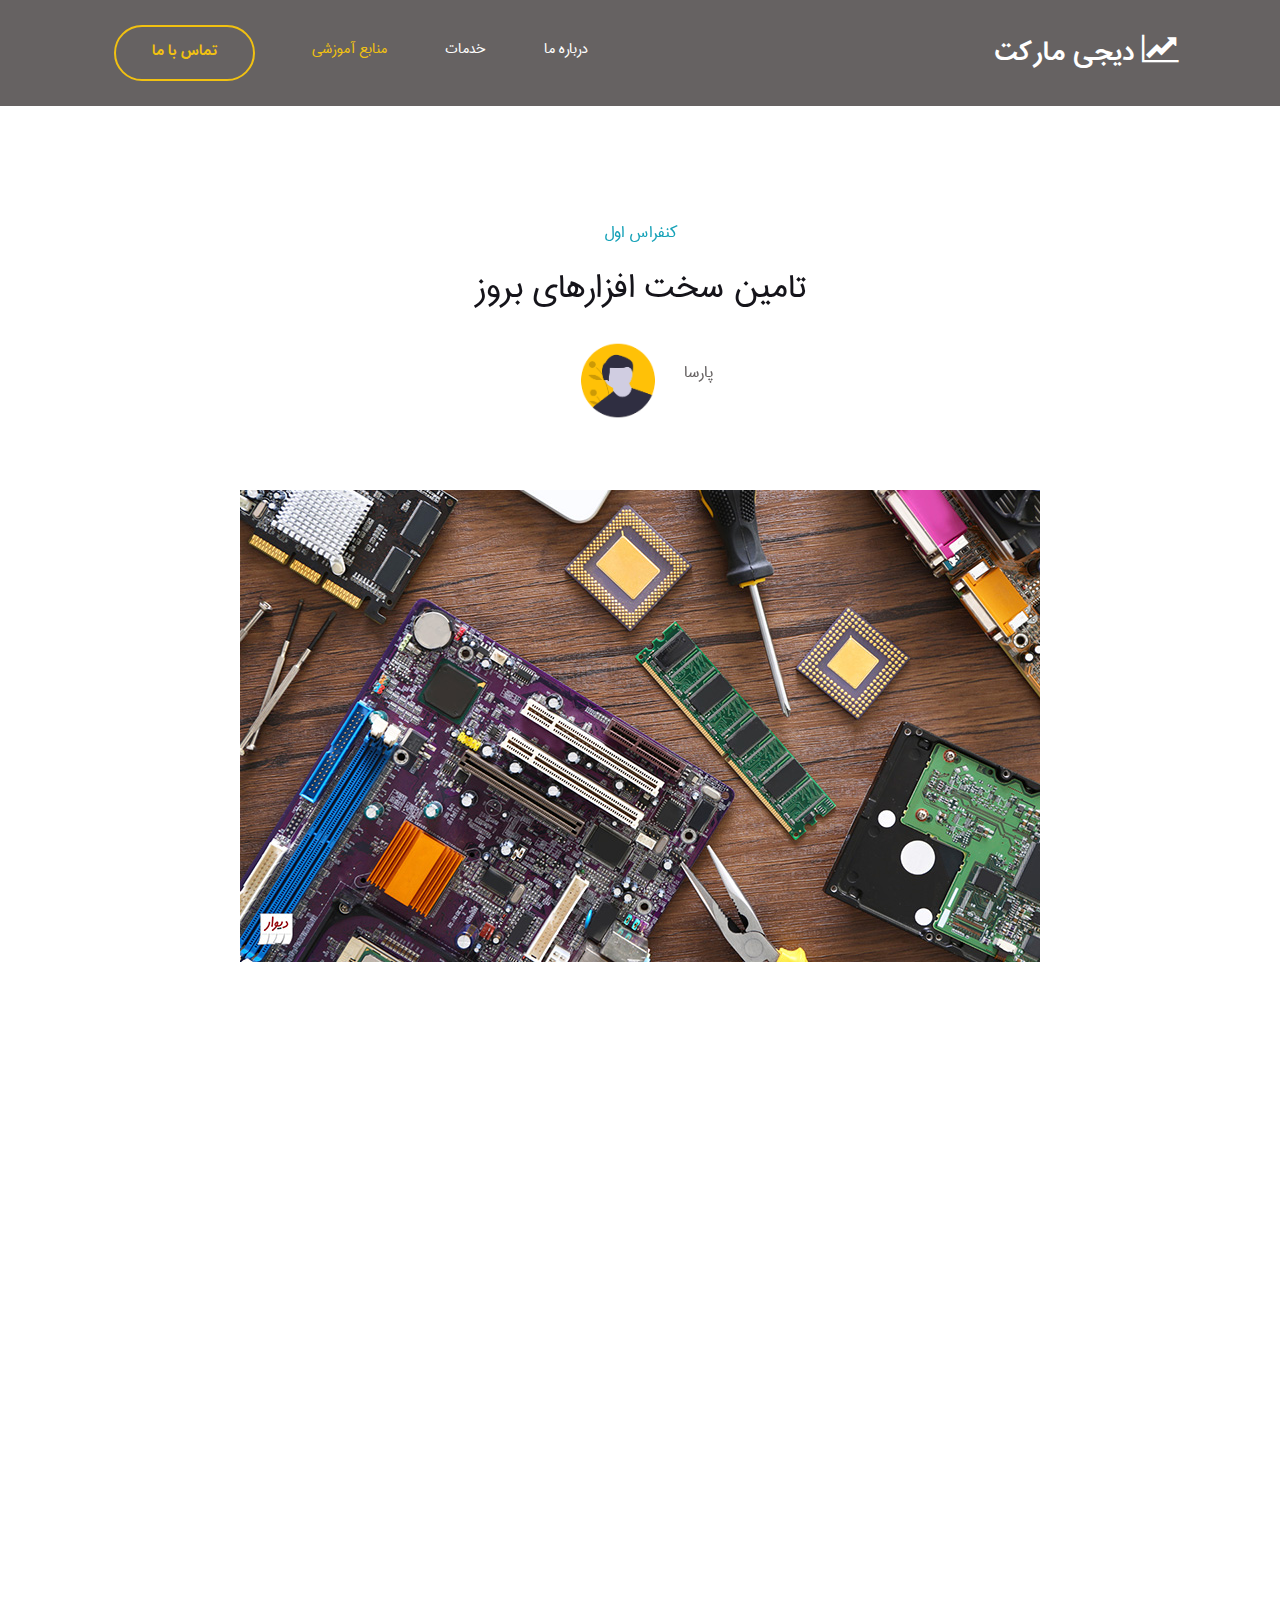
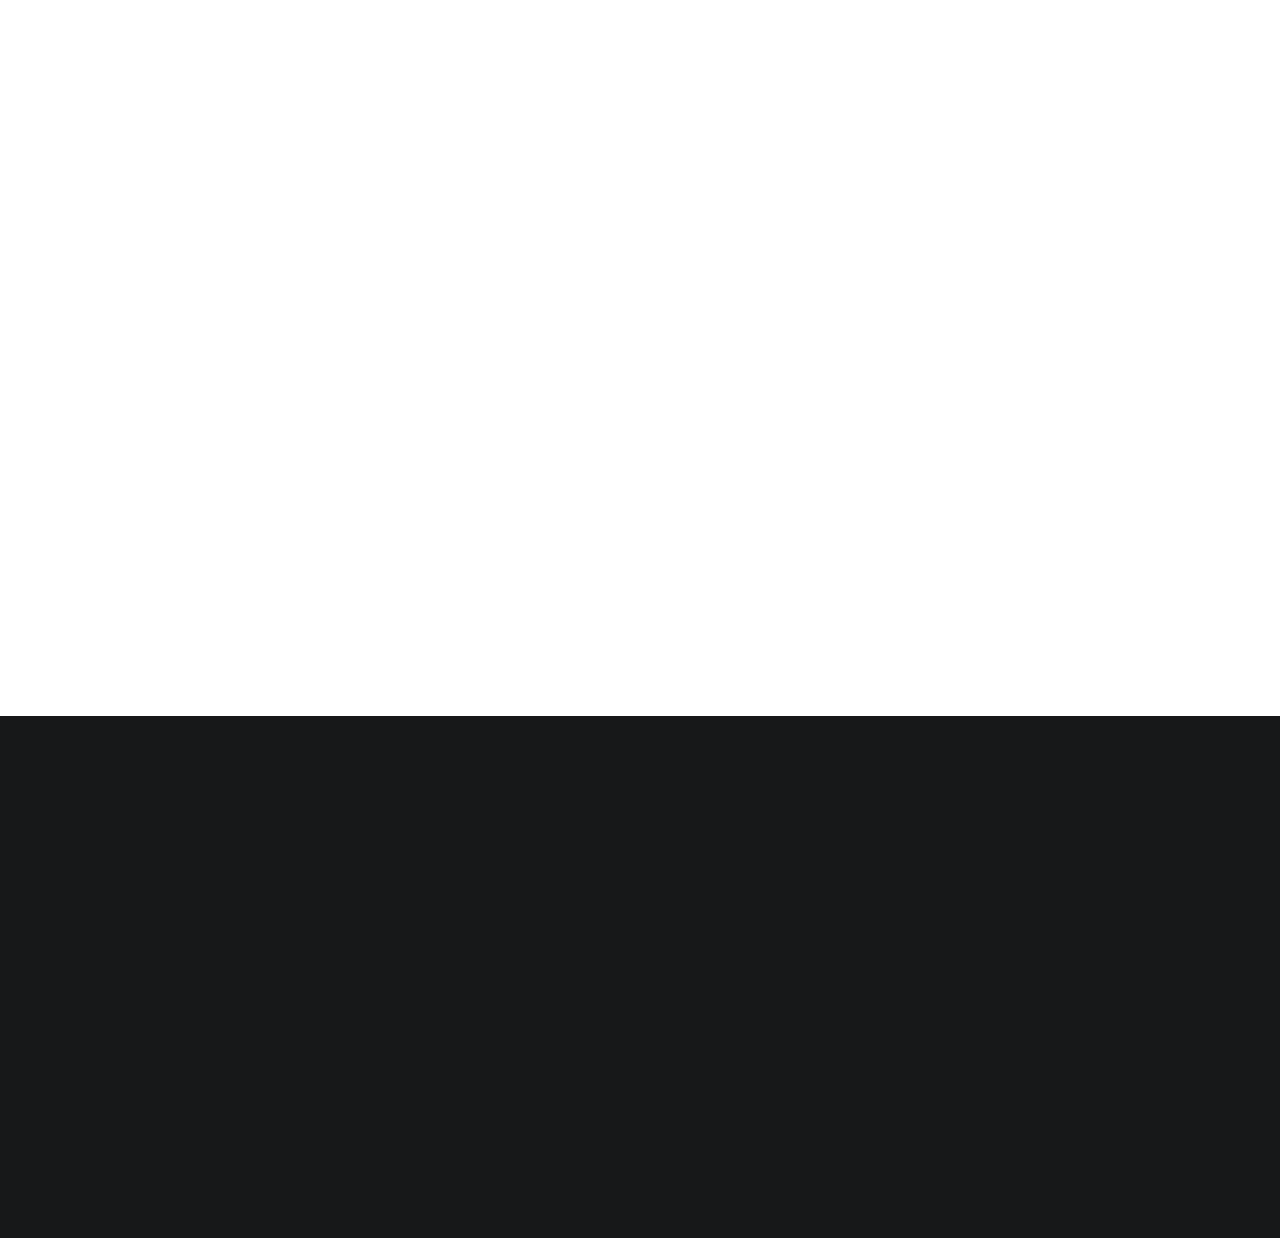
<file: blog-detail.html>
<!DOCTYPE html>
<html lang="en">
  <head>
    <title>اخبار کنفراس اول</title>
    <!--

DIGITAL TREND

https://templatemo.com/tm-538-digital-trend

-->
    <meta charset="UTF-8" />
    <meta http-equiv="X-UA-Compatible" content="IE=Edge" />
    <meta name="description" content="" />
    <meta name="keywords" content="" />
    <meta name="author" content="" />
    <meta
      name="viewport"
      content="width=device-width, initial-scale=1, maximum-scale=1"
    />

    <link rel="stylesheet" href="css/bootstrap.min.css" />
    <link rel="stylesheet" href="css/font-awesome.min.css" />
    <link rel="stylesheet" href="css/aos.css" />
    <link rel="stylesheet" href="css/owl.carousel.min.css" />
    <link rel="stylesheet" href="css/owl.theme.default.min.css" />

    <!-- MAIN CSS -->
    <link rel="stylesheet" href="css/templatemo-digital-trend.css" />
  </head>
  <body>
    <!-- MENU BAR -->
    <nav class="navbar navbar-expand-lg" dir="rtl">
      <div class="container">
        <a
          class="navbar-brand"
          href="index.html"
          style="font-family: irsans-bold"
        >
          <i class="fa fa-line-chart"></i>
          دیجی مارکت
        </a>

        <button
          class="navbar-toggler"
          type="button"
          data-toggle="collapse"
          data-target="#navbarNav"
          aria-controls="navbarNav"
          aria-expanded="false"
          aria-label="Toggle navigation"
        >
          <span class="navbar-toggler-icon"></span>
        </button>

        <div class="collapse navbar-collapse" id="navbarNav">
          <ul class="navbar-nav mr-auto">
            <li class="nav-item">
              <a href="index.html" class="nav-link">درباره ما</a>
            </li>
            <li class="nav-item">
              <a href="index.html" class="nav-link">خدمات </a>
            </li>
            <li class="nav-item">
              <a href="blog.html" class="nav-link active">منابع آموزشی</a>
            </li>
            <li class="nav-item">
              <a href="contact.html" class="nav-link contact">تماس با ما</a>
            </li>
          </ul>
        </div>
      </div>
    </nav>

    <!-- BLOG DETAIL -->
    <section class="project-detail section-padding-half">
      <div class="container">
        <div class="row">
          <div
            class="col-lg-9 mx-auto col-md-10 col-12 mt-lg-5 text-center"
            data-aos="fade-up"
          >
            <h4 class="blog-category text-info">کنفراس اول</h4>

            <h1>تامین سخت افزارهای بروز</h1>

            <div class="client-info">
              <div
                class="d-flex justify-content-center align-items-center mt-3"
              >
                <img
                  src="images/project/project-detail/male-avatar.png"
                  class="img-fluid"
                  alt="male avatar"
                />

                <p>پارسا</p>
              </div>
            </div>
          </div>
        </div>
      </div>
    </section>

    <div class="full-image text-center" data-aos="zoom-in">
      <img src="images/post-banner1.jpg" class="img-fluid" alt="blog header" />
    </div>

    <!-- BLOG DETAIL -->
    <section class="project-detail text-right">
      <div class="container">
        <div class="row">
          <div
            class="col-lg-9 mx-auto col-md-11 col-12 my-5 pt-3"
            data-aos="fade-up"
          >
            <h2 class="mb-3">نیازمندی ها برای تامین سیستم های سخت افزاری</h2>

            <p>
              فروش تجهیزات شبکه یکی از خدمات پارستک به مشتریان می باشد. فروش
              تجهیزات شبکه‌ها، تجهیزات پسیو و اکتیو، تجهیزات کابل کشی، داکت، پچ
              کورد، کیستون، رک، انواع سرورها، سوئیچ‌ و روتربا برندهای معتبر
              میکروتیک ، سیسکو و ... به همراه خدمات پس از فروش
            </p>

            <p>
              لورم ایپسوم متن ساختگی با تولید سادگی نامفهوم از صنعت چاپ، و با
              استفاده از طراحان گرافیک است، چاپگرها و متون بلکه روزنامه و مجله
              در ستون و سطرآنچنان که لازم است، و برای شرایط فعلی تکنولوژی مورد
              نیاز، و کاربردهای متنوع با هدف بهبود ابزارهای کاربردی می باشد،
              کتابهای زیادی در شصت و سه درصد گذشته حال و آینده، شناخت فراوان
              جامعه و متخصصان را می طلبد، تا با نرم افزارها شناخت بیشتری را برای
              طراحان رایانه ای علی الخصوص طراحان خلاقی، و فرهنگ پیشرو در زبان
              فارسی ایجاد کرد، در این صورت می توان امید داشت که تمام و دشواری
              موجود در ارائه راهکارها، و شرایط سخت تایپ به پایان رسد و زمان مورد
              نیاز شامل حروفچینی دستاوردهای اصلی، و جوابگوی سوالات پیوسته اهل
              دنیای موجود طراحی اساسا مورد استفاده قرار گیرد.
            </p>

            <ul class="list-detail py-3">
              <li>
                <span
                  >لورم ایپسوم متن ساختگی با تولید سادگی نامفهوم از صنعت
                  چاپ</span
                >
              </li>

              <li>
                <span
                  >لورم ایپسوم متن ساختگی با تولید سادگی نامفهوم از صنعت
                  چاپ</span
                >
              </li>

              <li>
                <span
                  >لورم ایپسوم متن ساختگی با تولید سادگی نامفهوم از صنعت
                  چاپ</span
                >
              </li>
            </ul>

            <p>
              لورم ایپسوم متن ساختگی با تولید سادگی نامفهوم از صنعت چاپ، و با
              استفاده از طراحان گرافیک است، چاپگرها و متون بلکه روزنامه و مجله
              در ستون و سطرآنچنان که لازم است، و برای شرایط فعلی تکنولوژی مورد
              نیاز، و کاربردهای متنوع با هدف بهبود ابزارهای کاربردی می باشد،
              کتابهای زیادی در شصت و سه درصد گذشته حال و آینده، شناخت فراوان
              جامعه و متخصصان را می طلبد، تا با نرم افزارها شناخت بیشتری را برای
              طراحان رایانه ای علی الخصوص طراحان خلاقی، و فرهنگ پیشرو در زبان
              فارسی ایجاد کرد، در این صورت می توان امید داشت که تمام و دشواری
              موجود در ارائه راهکارها، و شرایط سخت تایپ به پایان رسد و زمان مورد
              نیاز شامل حروفچینی دستاوردهای اصلی، و جوابگوی سوالات پیوسته اهل
              دنیای موجود طراحی اساسا مورد استفاده قرار گیرد.
            </p>
          </div>
        </div>

        <div class="col-lg-8 mx-auto mb-5 pb-5 col-12" data-aos="fade-up">
          <h3 class="my-3 text-right" data-aos="fade-up">ارسال نظر</h3>

          <form
            action="#"
            method="get"
            class="contact-form"
            style="direction: rtl"
            data-aos="fade-up"
            data-aos-delay="300"
            role="form"
          >
            <div class="row">
              <div class="col-lg-6 col-12">
                <input
                  type="text"
                  class="form-control"
                  name="name"
                  placeholder="نام"
                />
              </div>

              <div class="col-lg-6 col-12">
                <input
                  type="email"
                  class="form-control"
                  name="email"
                  placeholder="آدرس اینترنتی"
                />
              </div>

              <div class="col-lg-12 col-12">
                <textarea
                  class="form-control"
                  rows="6"
                  name="message"
                  placeholder="متن پیام"
                ></textarea>
              </div>

              <div class="col-lg-5 mx-auto col-7">
                <button
                  type="submit"
                  class="form-control"
                  id="submit-button"
                  name="submit"
                >
                  ارسال
                </button>
              </div>
            </div>
          </form>
        </div>
      </div>
    </section>

    <footer class="site-footer">
      <div class="container">
        <div class="row">
          <div class="col-lg-5 mx-lg-auto col-md-8 col-10">
            <h1
              class="text-white"
              data-aos="fade-up"
              data-aos-delay="100"
              style="text-align: right"
            >
              پیشرفت کسب و کار شما تنها تخصص <strong>پارستک </strong>است
            </h1>
          </div>

          <div
            class="col-lg-3 col-md-6 col-12"
            data-aos="fade-up"
            data-aos-delay="200"
            style="text-align: right"
          >
            <h4 class="my-4">اطلاعات تماس</h4>

            <p class="mb-1">
              <i class="fa fa-phone mr-2 footer-icon"></i>
              +9888452311-9
            </p>

            <p>
              <a href="#">
                <i class="fa fa-envelope mr-2 footer-icon"></i>
                info@parstech.com
              </a>
            </p>
          </div>

          <div
            class="col-lg-3 col-md-6 col-12"
            data-aos="fade-up"
            data-aos-delay="300"
            style="text-align: right"
          >
            <h4 class="my-4">آدرس شرکت</h4>

            <p class="mb-1">
              <i class="fa fa-home mL-2 footer-icon"></i>
              <span>تهران-میدان ونک-ساختمان کار و تجارت</span>
            </p>
          </div>

          <div
            class="col-lg-4 mx-lg-auto text-center col-md-8 col-12 mb-1"
            data-aos="fade-up"
            data-aos-delay="400"
          >
            <p class="copyright-text">
              &copy; تمام حقوق برای شرکت پارستک محفوظ است.
              <br />
              <!-- <a rel="nofollow noopener" href="https://templatemo.com">Design: TemplateMo</a></p> -->
            </p>
          </div>

          <div
            class="col-lg-4 mx-lg-auto col-md-6 col-12"
            data-aos="fade-up"
            data-aos-delay="500"
          >
            <ul class="footer-link mx-auto">
              <!-- <li><a href="#">Stories</a></li> -->
              <li><a href="#">همکاری با ما</a></li>
              <li><a href="#">سیاست های حریم خصوصی</a></li>
            </ul>
          </div>

          <div
            class="col-lg-3 mx-lg-auto col-md-6 col-12"
            data-aos="fade-up"
            data-aos-delay="600"
          >
            <ul class="social-icon">
              <li><a href="#" class="fa fa-instagram"></a></li>
              <li><a href="#" class="fa fa-twitter"></a></li>
              <li><a href="#" class="fa fa-dribbble"></a></li>
              <li><a href="#" class="fa fa-behance"></a></li>
            </ul>
          </div>
        </div>
      </div>
    </footer>

    <!-- SCRIPTS -->
    <script src="js/jquery.min.js"></script>
    <script src="js/bootstrap.min.js"></script>
    <script src="js/aos.js"></script>
    <script src="js/owl.carousel.min.js"></script>
    <script src="js/custom.js"></script>
  </body>
</html>
</file>
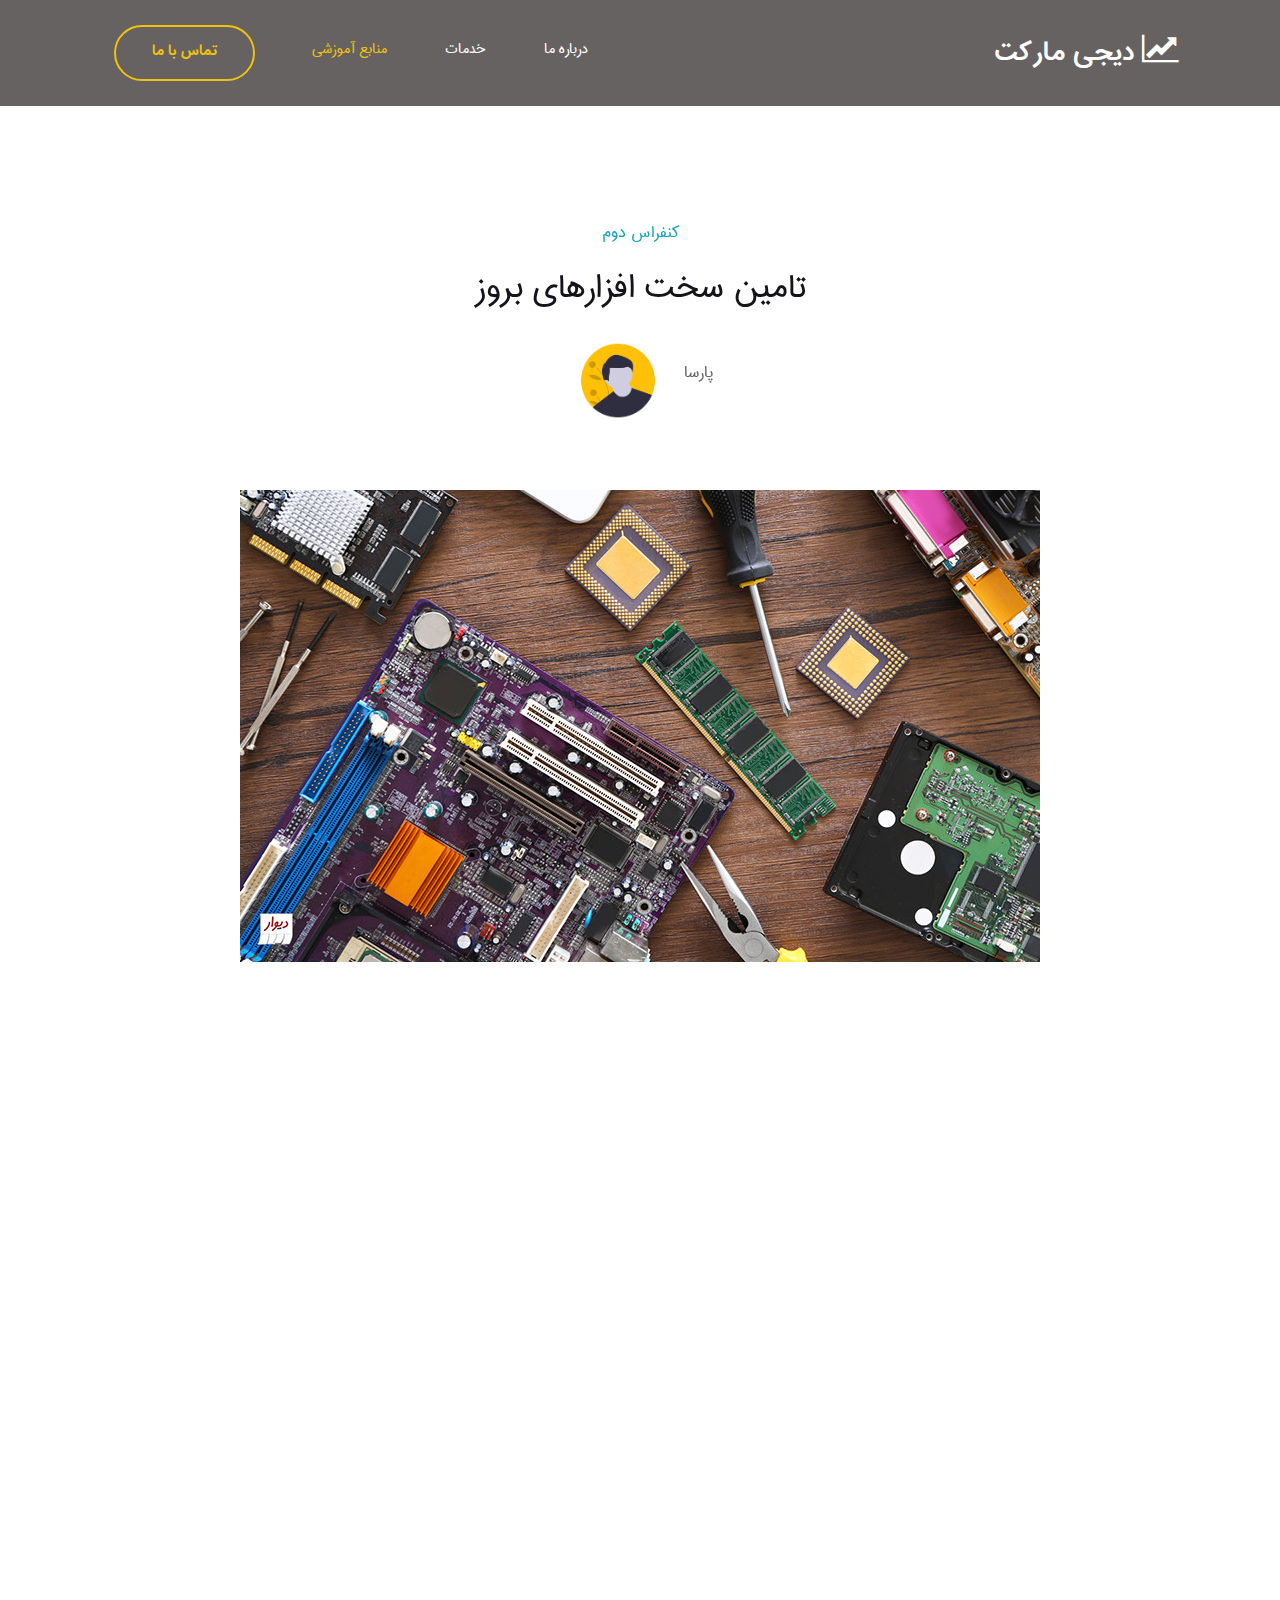
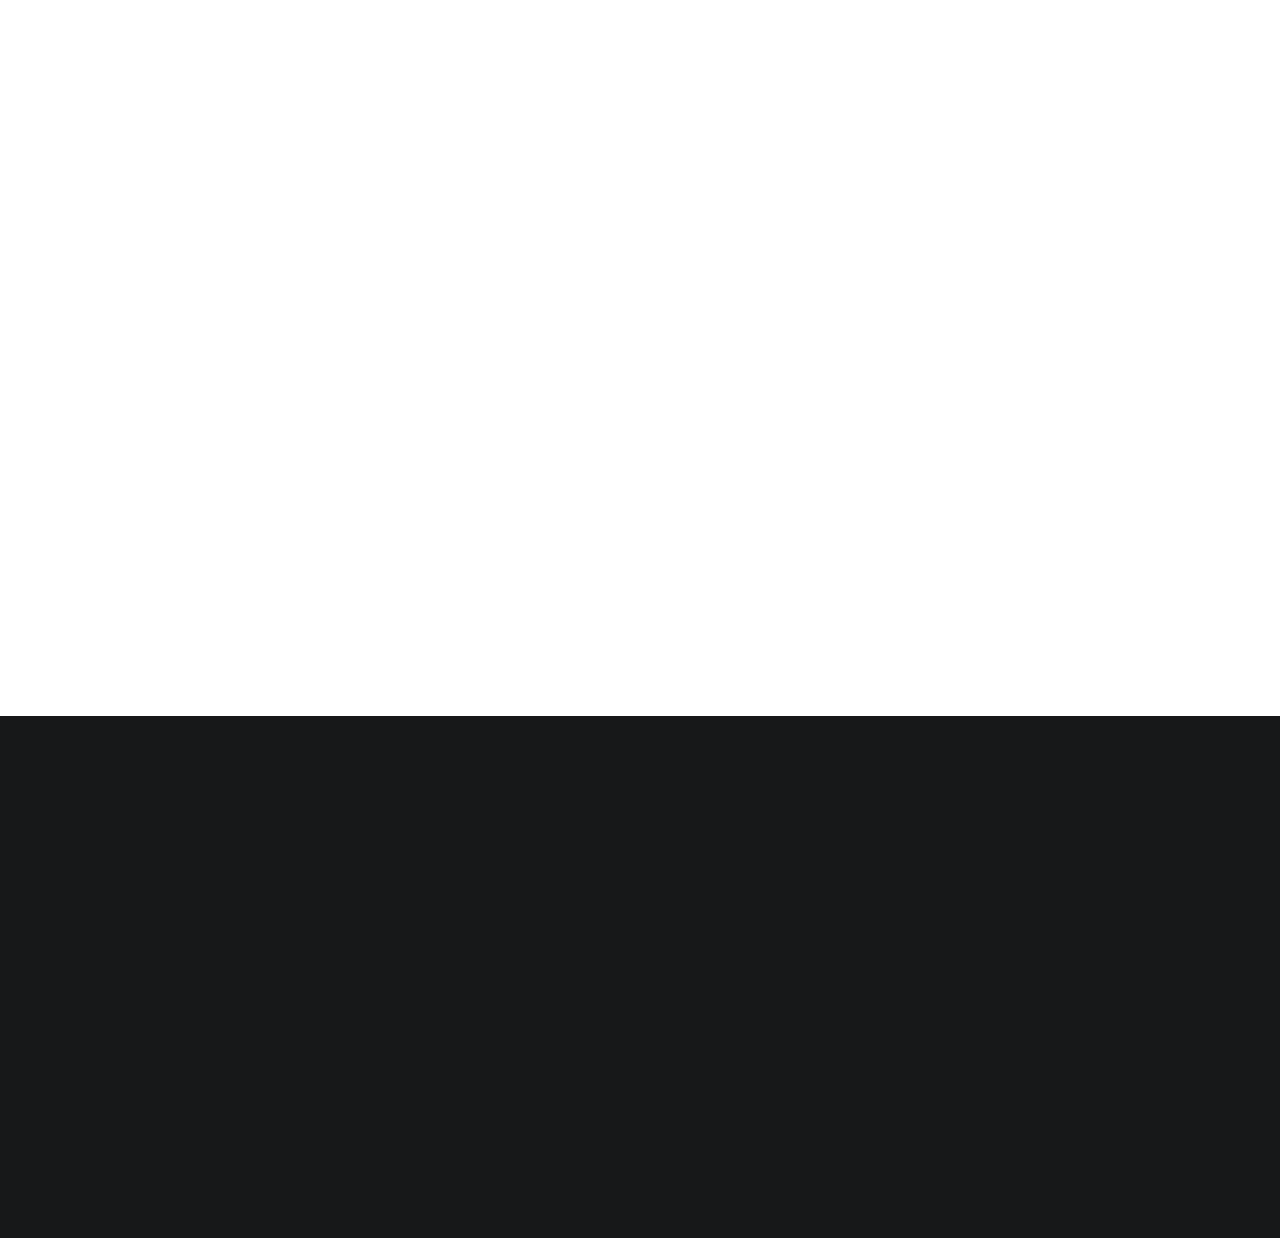
<file: blog-detail2.html>
<!DOCTYPE html>
<html lang="en">
  <head>
    <title>اخبار کنفراس دوم</title>
    <!--

DIGITAL TREND

https://templatemo.com/tm-538-digital-trend

-->
    <meta charset="UTF-8" />
    <meta http-equiv="X-UA-Compatible" content="IE=Edge" />
    <meta name="description" content="" />
    <meta name="keywords" content="" />
    <meta name="author" content="" />
    <meta
      name="viewport"
      content="width=device-width, initial-scale=1, maximum-scale=1"
    />

    <link rel="stylesheet" href="css/bootstrap.min.css" />
    <link rel="stylesheet" href="css/font-awesome.min.css" />
    <link rel="stylesheet" href="css/aos.css" />
    <link rel="stylesheet" href="css/owl.carousel.min.css" />
    <link rel="stylesheet" href="css/owl.theme.default.min.css" />

    <!-- MAIN CSS -->
    <link rel="stylesheet" href="css/templatemo-digital-trend.css" />
  </head>
  <body>
    <!-- MENU BAR -->
    <nav class="navbar navbar-expand-lg" dir="rtl">
      <div class="container">
        <a
          class="navbar-brand"
          href="index.html"
          style="font-family: irsans-bold"
        >
          <i class="fa fa-line-chart"></i>
          دیجی مارکت
        </a>

        <button
          class="navbar-toggler"
          type="button"
          data-toggle="collapse"
          data-target="#navbarNav"
          aria-controls="navbarNav"
          aria-expanded="false"
          aria-label="Toggle navigation"
        >
          <span class="navbar-toggler-icon"></span>
        </button>

        <div class="collapse navbar-collapse" id="navbarNav">
          <ul class="navbar-nav mr-auto">
            <li class="nav-item">
              <a href="index.html" class="nav-link">درباره ما</a>
            </li>
            <li class="nav-item">
              <a href="index.html" class="nav-link">خدمات </a>
            </li>
            <li class="nav-item">
              <a href="blog.html" class="nav-link active">منابع آموزشی</a>
            </li>
            <li class="nav-item">
              <a href="contact.html" class="nav-link contact">تماس با ما</a>
            </li>
          </ul>
        </div>
      </div>
    </nav>

    <!-- BLOG DETAIL -->
    <section class="project-detail section-padding-half">
      <div class="container">
        <div class="row">
          <div
            class="col-lg-9 mx-auto col-md-10 col-12 mt-lg-5 text-center"
            data-aos="fade-up"
          >
            <h4 class="blog-category text-info">کنفراس دوم</h4>

            <h1>تامین سخت افزارهای بروز</h1>

            <div class="client-info">
              <div
                class="d-flex justify-content-center align-items-center mt-3"
              >
                <img
                  src="images/project/project-detail/male-avatar.png"
                  class="img-fluid"
                  alt="male avatar"
                />

                <p>پارسا</p>
              </div>
            </div>
          </div>
        </div>
      </div>
    </section>

    <div class="full-image text-center" data-aos="zoom-in">
      <img src="images/post-banner1.jpg" class="img-fluid" alt="blog header" />
    </div>

    <!-- BLOG DETAIL -->
    <section class="project-detail text-right">
      <div class="container">
        <div class="row">
          <div
            class="col-lg-9 mx-auto col-md-11 col-12 my-5 pt-3"
            data-aos="fade-up"
          >
            <h2 class="mb-3">مشاوره و پشتیبانی نرم افزار</h2>

            <p>
              فروش تجهیزات شبکه یکی از خدمات پارستک به مشتریان می باشد. فروش
              تجهیزات شبکه‌ها، تجهیزات پسیو و اکتیو، تجهیزات کابل کشی، داکت، پچ
              کورد، کیستون، رک، انواع سرورها، سوئیچ‌ و روتربا برندهای معتبر
              میکروتیک ، سیسکو و ... به همراه خدمات پس از فروش
            </p>

            <p>
              لورم ایپسوم متن ساختگی با تولید سادگی نامفهوم از صنعت چاپ، و با
              استفاده از طراحان گرافیک است، چاپگرها و متون بلکه روزنامه و مجله
              در ستون و سطرآنچنان که لازم است، و برای شرایط فعلی تکنولوژی مورد
              نیاز، و کاربردهای متنوع با هدف بهبود ابزارهای کاربردی می باشد،
              کتابهای زیادی در شصت و سه درصد گذشته حال و آینده، شناخت فراوان
              جامعه و متخصصان را می طلبد، تا با نرم افزارها شناخت بیشتری را برای
              طراحان رایانه ای علی الخصوص طراحان خلاقی، و فرهنگ پیشرو در زبان
              فارسی ایجاد کرد، در این صورت می توان امید داشت که تمام و دشواری
              موجود در ارائه راهکارها، و شرایط سخت تایپ به پایان رسد و زمان مورد
              نیاز شامل حروفچینی دستاوردهای اصلی، و جوابگوی سوالات پیوسته اهل
              دنیای موجود طراحی اساسا مورد استفاده قرار گیرد.
            </p>

            <ul class="list-detail py-3">
              <li>
                <span
                  >لورم ایپسوم متن ساختگی با تولید سادگی نامفهوم از صنعت
                  چاپ</span
                >
              </li>

              <li>
                <span
                  >لورم ایپسوم متن ساختگی با تولید سادگی نامفهوم از صنعت
                  چاپ</span
                >
              </li>

              <li>
                <span
                  >لورم ایپسوم متن ساختگی با تولید سادگی نامفهوم از صنعت
                  چاپ</span
                >
              </li>
            </ul>

            <p>
              لورم ایپسوم متن ساختگی با تولید سادگی نامفهوم از صنعت چاپ، و با
              استفاده از طراحان گرافیک است، چاپگرها و متون بلکه روزنامه و مجله
              در ستون و سطرآنچنان که لازم است، و برای شرایط فعلی تکنولوژی مورد
              نیاز، و کاربردهای متنوع با هدف بهبود ابزارهای کاربردی می باشد،
              کتابهای زیادی در شصت و سه درصد گذشته حال و آینده، شناخت فراوان
              جامعه و متخصصان را می طلبد، تا با نرم افزارها شناخت بیشتری را برای
              طراحان رایانه ای علی الخصوص طراحان خلاقی، و فرهنگ پیشرو در زبان
              فارسی ایجاد کرد، در این صورت می توان امید داشت که تمام و دشواری
              موجود در ارائه راهکارها، و شرایط سخت تایپ به پایان رسد و زمان مورد
              نیاز شامل حروفچینی دستاوردهای اصلی، و جوابگوی سوالات پیوسته اهل
              دنیای موجود طراحی اساسا مورد استفاده قرار گیرد.
            </p>
          </div>
        </div>

        <div class="col-lg-8 mx-auto mb-5 pb-5 col-12" data-aos="fade-up">
          <h3 class="my-3 text-right" data-aos="fade-up">ارسال نظر</h3>

          <form
            action="#"
            method="get"
            class="contact-form"
            style="direction: rtl"
            data-aos="fade-up"
            data-aos-delay="300"
            role="form"
          >
            <div class="row">
              <div class="col-lg-6 col-12">
                <input
                  type="text"
                  class="form-control"
                  name="name"
                  placeholder="نام"
                />
              </div>

              <div class="col-lg-6 col-12">
                <input
                  type="email"
                  class="form-control"
                  name="email"
                  placeholder="آدرس اینترنتی"
                />
              </div>

              <div class="col-lg-12 col-12">
                <textarea
                  class="form-control"
                  rows="6"
                  name="message"
                  placeholder="متن پیام"
                ></textarea>
              </div>

              <div class="col-lg-5 mx-auto col-7">
                <button
                  type="submit"
                  class="form-control"
                  id="submit-button"
                  name="submit"
                >
                  ارسال
                </button>
              </div>
            </div>
          </form>
        </div>
      </div>
    </section>

    <footer class="site-footer">
      <div class="container">
        <div class="row">
          <div class="col-lg-5 mx-lg-auto col-md-8 col-10">
            <h1
              class="text-white"
              data-aos="fade-up"
              data-aos-delay="100"
              style="text-align: right"
            >
              پیشرفت کسب و کار شما تنها تخصص <strong>پارستک </strong>است
            </h1>
          </div>

          <div
            class="col-lg-3 col-md-6 col-12"
            data-aos="fade-up"
            data-aos-delay="200"
            style="text-align: right"
          >
            <h4 class="my-4">اطلاعات تماس</h4>

            <p class="mb-1">
              <i class="fa fa-phone mr-2 footer-icon"></i>
              +9888452311-9
            </p>

            <p>
              <a href="#">
                <i class="fa fa-envelope mr-2 footer-icon"></i>
                info@parstech.com
              </a>
            </p>
          </div>

          <div
            class="col-lg-3 col-md-6 col-12"
            data-aos="fade-up"
            data-aos-delay="300"
            style="text-align: right"
          >
            <h4 class="my-4">آدرس شرکت</h4>

            <p class="mb-1">
              <i class="fa fa-home mL-2 footer-icon"></i>
              <span>تهران-میدان ونک-ساختمان کار و تجارت</span>
            </p>
          </div>

          <div
            class="col-lg-4 mx-lg-auto text-center col-md-8 col-12 mb-1"
            data-aos="fade-up"
            data-aos-delay="400"
          >
            <p class="copyright-text">
              &copy; تمام حقوق برای شرکت پارستک محفوظ است.
              <br />
              <!-- <a rel="nofollow noopener" href="https://templatemo.com">Design: TemplateMo</a></p> -->
            </p>
          </div>

          <div
            class="col-lg-4 mx-lg-auto col-md-6 col-12"
            data-aos="fade-up"
            data-aos-delay="500"
          >
            <ul class="footer-link mx-auto">
              <!-- <li><a href="#">Stories</a></li> -->
              <li><a href="#">همکاری با ما</a></li>
              <li><a href="#">سیاست های حریم خصوصی</a></li>
            </ul>
          </div>

          <div
            class="col-lg-3 mx-lg-auto col-md-6 col-12"
            data-aos="fade-up"
            data-aos-delay="600"
          >
            <ul class="social-icon">
              <li><a href="#" class="fa fa-instagram"></a></li>
              <li><a href="#" class="fa fa-twitter"></a></li>
              <li><a href="#" class="fa fa-dribbble"></a></li>
              <li><a href="#" class="fa fa-behance"></a></li>
            </ul>
          </div>
        </div>
      </div>
    </footer>

    <!-- SCRIPTS -->
    <script src="js/jquery.min.js"></script>
    <script src="js/bootstrap.min.js"></script>
    <script src="js/aos.js"></script>
    <script src="js/owl.carousel.min.js"></script>
    <script src="js/custom.js"></script>
  </body>
</html>
</file>
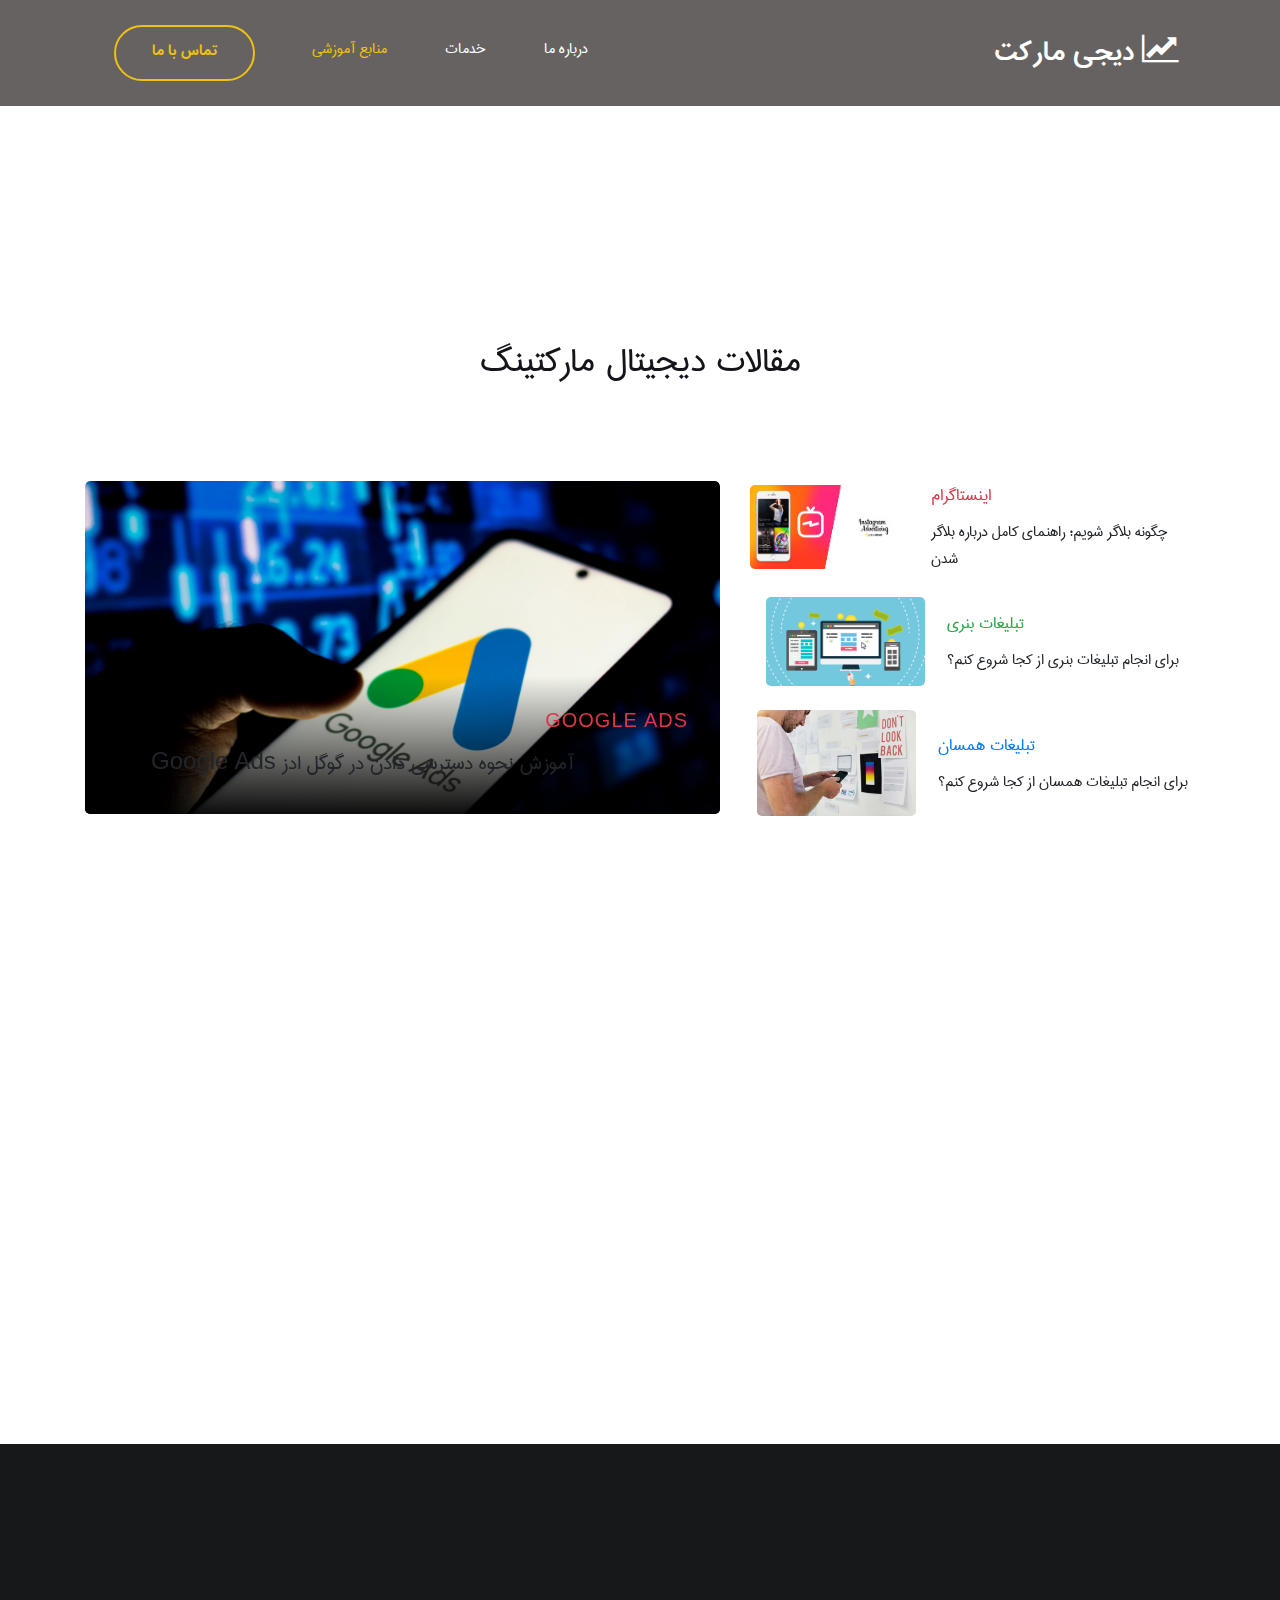
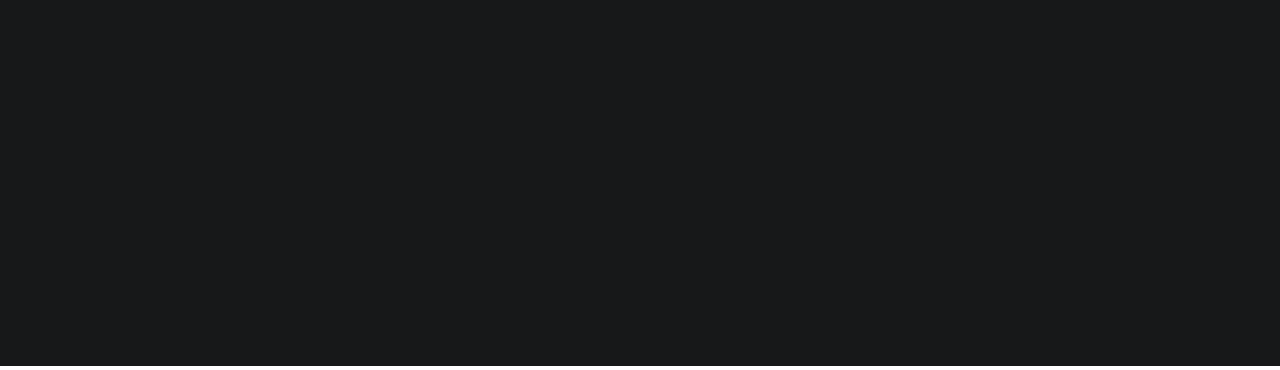
<file: blog.html>
<!DOCTYPE html>
<html lang="en">
<head>

     <title>Digital Trend - Blog</title>
<!--

DIGITAL TREND

https://templatemo.com/tm-538-digital-trend

-->
     <meta charset="UTF-8">
     <meta http-equiv="X-UA-Compatible" content="IE=Edge">
     <meta name="description" content="">
     <meta name="keywords" content="">
     <meta name="author" content="">
     <meta name="viewport" content="width=device-width, initial-scale=1, maximum-scale=1">

     <link rel="stylesheet" href="css/bootstrap.min.css">
     <link rel="stylesheet" href="css/font-awesome.min.css">
     <link rel="stylesheet" href="css/aos.css">
     <link rel="stylesheet" href="css/owl.carousel.min.css">
     <link rel="stylesheet" href="css/owl.theme.default.min.css">

     <!-- MAIN CSS -->
     <link rel="stylesheet" href="css/templatemo-digital-trend.css">

</head>
<body>

     <!-- MENU BAR -->
     <nav class="navbar navbar-expand-lg" dir="rtl">
      <div class="container">
          <a class="navbar-brand" href="index.html" style="font-family:irsans-bold ;">
            <i class="fa fa-line-chart"></i>
             دیجی مارکت
          </a>

          <button class="navbar-toggler" type="button" data-toggle="collapse" data-target="#navbarNav" aria-controls="navbarNav" aria-expanded="false"
              aria-label="Toggle navigation">
              <span class="navbar-toggler-icon"></span>
          </button>

          <div class="collapse navbar-collapse" id="navbarNav">
              <ul class="navbar-nav mr-auto">
                  <li class="nav-item">
                      <a href="index.html" class="nav-link ">درباره ما</a>
                  </li>
                  <li class="nav-item">
                      <a href="index.html" class="nav-link ">خدمات </a>
                  </li>
                  <li class="nav-item">
                      <a href="blog.html" class="nav-link active">منابع آموزشی</a>
                  </li>
                  <li class="nav-item">
                      <a href="contact.html" class="nav-link contact">تماس با ما</a>
                  </li>
              </ul>
          </div>
      </div>
  </nav>


     <!-- BLOG -->
     <section class="blog section-padding">
          <div class="container">
               <div class="row">

                    <div class="col-lg-12 col-12 py-5 mt-5 mb-3 text-center">

                      <h1 class="mb-4" data-aos="fade-up">مقالات دیجیتال مارکتینگ</h1>
                    </div>

                    <div class="col-lg-7 col-md-7 col-12 mb-4 ">
                      <div class="blog-header" data-aos="fade-up" data-aos-delay="100">
                        <img src="images/blog/googleAd2.png" class="img-fluid" alt="blog header">

                        <div class="blog-header-info text-right">
                          <h4 class="blog-category text-danger text-right">google ads</h4>

                          <h3><a><span>Google Ads </span>آموزش نحوه‌ دسترسی دادن در گوگل ادز </a></h3>
                        </div>
                      </div>
                    </div>
                    
                    <div class="col-lg-5 col-md-5 col-12 mb-4 align-items-center ">
                      <div class="blog-sidebar d-flex justify-content-center align-items-center " data-aos="fade-up" data-aos-delay="200">
                        <img src="images/blog/Instagram-Ads-IGTV.jpg" class="img-fluid" alt="blog">
                        
                        <div class="blog-info">
                          <h4 class="blog-category text-danger">اینستاگرام</h4>

                          <h3><a>چگونه بلاگر شویم؛ راهنمای کامل درباره بلاگر شدن</a></h3>
                        </div>
                      </div>

                      <div class="blog-sidebar py-4 d-flex justify-content-center align-items-center" data-aos="fade-up" data-aos-delay="300">
                        <img src="images/blog/banner-ads.jpg" class="img-fluid" alt="blog">

                        <div class="blog-info">
                          <h4 class="blog-category text-success">تبلیغات بنری</h4>

                          <h3><a>برای انجام تبلیغات بنری از کجا شروع کنم؟ </a></h3>
                        </div>
                      </div>

                      <div class="blog-sidebar d-flex justify-content-center align-items-center" data-aos="fade-up" data-aos-delay="200">
                        <img src="images/blog/blog-sidebar-image02.jpg" class="img-fluid" alt="blog">

                        <div class="blog-info">
                          <h4 class="blog-category text-primary">تبلیغات همسان</h4>

                          <h3><a>برای انجام تبلیغات همسان از کجا شروع کنم؟ </a></h3>
                        </div>
                      </div>

                    </div>

                    <div class="col-lg-5 ml-auto mt-5 pt-5 col-md-6 col-12">

                      <img src="images/newsletter.png" data-aos="fade-up" data-aos-delay="100" class="img-fluid" alt="newsletter">
                    </div>

                    <div class="col-lg-5 mr-auto mt-5 pt-5 col-md-6 col-12 newsletter-form">
                      <h4 data-aos="fade-up" data-aos-delay="200" class="text-right">عضویت در خبرنامه ما</h4>

                      <h2 data-aos="fade-up" data-aos-delay="300" class="text-right">برای اطلاع از آخرین اخبار و اطلاعیه ها در سایت ما ثبت نام کنید</h2>
                      <form action="#" method="get" enctype="multipart/form-data" class="text-right">
                      <div class="form-group mt-4" data-aos="fade-up" data-aos-delay="400">
                        <input name="email" type="email" class="form-control" 
                        		id="email" aria-describedby="emailHelp" placeholder="example@gmail.com" required>

                        <small id="emailHelp" class="form-text text-muted text-right">آدرس ایمیل شما محفوظ است</small>

                      </div>

                      <div class="form-group form-check" data-aos="fade-up" data-aos-delay="500">
                        <input name="monthly" type="checkbox" class="form-check-input" id="monthly">

                        <label class="form-check-label" for="monthly">دریافت ماهنامه</label>
                      </div>

                        <button type="submit" data-aos="fade-up" data-aos-delay="500" class="btn w-100 mt-3">ثبت نام</button>
                      </form>
                    </div>

               </div>
          </div>
     </section>


     <footer class="site-footer">
      <div class="container">
        <div class="row">

          <div class="col-lg-5 mx-lg-auto col-md-8 col-10" >
            <h1 class="text-white" data-aos="fade-up" data-aos-delay="100" style="text-align: right;">پیشرفت کسب و کار شما تنها تخصص <strong>دیجیتال مارکت </strong>است</h1>
          </div>

          <div class="col-lg-3 col-md-6 col-12" data-aos="fade-up" data-aos-delay="200" style="text-align: right;">
            <h4 class="my-4">اطلاعات تماس</h4>

            <p class="mb-1">
              <i class="fa fa-phone mr-2 footer-icon"></i> 
              +98 910 070 100
            </p>

            <p>
              <a href="#">
                <i class="fa fa-envelope mr-2 footer-icon"></i>
                info@digimarket.com
              </a>
            </p>
          </div>

          <div class="col-lg-3 col-md-6 col-12" data-aos="fade-up" data-aos-delay="300" style="text-align: right;">
            <h4 class="my-4">آدرس شرکت</h4>

            <p class="mb-1">
                 <i class="fa fa-home mL-2 footer-icon"></i> 
               <span>تهران-پاسداران-گلستان پنجم-ساختمان فلان-پ19-طبقه اول</span>
            </p>
          </div>

          <div class="col-lg-4 mx-lg-auto text-center col-md-8 col-12 mb-1" data-aos="fade-up" data-aos-delay="400">
            <p class="copyright-text"> &copy; تمام حقوق برای شرکت دیجیتال مارکت  محفوظ است. 
            <br>
            <!-- <a rel="nofollow noopener" href="https://templatemo.com">Design: TemplateMo</a></p> -->
          </div>

          <div class="col-lg-4 mx-lg-auto col-md-6 col-12" data-aos="fade-up" data-aos-delay="500">
            
            <ul class="footer-link mx-auto">
              <!-- <li><a href="#">Stories</a></li> -->
              <li><a href="#">همکاری با ما</a></li>
              <li><a href="#">سیاست های حریم خصوصی</a></li>
            </ul>
          </div>

          <div class="col-lg-3 mx-lg-auto col-md-6 col-12" data-aos="fade-up" data-aos-delay="600">
            <ul class="social-icon">
              <li><a href="#" class="fa fa-instagram"></a></li>
              <li><a href="#" class="fa fa-twitter"></a></li>
              <li><a href="#" class="fa fa-dribbble"></a></li>
              <li><a href="#" class="fa fa-behance"></a></li>
            </ul>
          </div>

        </div>
      </div>
    </footer>



     <!-- SCRIPTS -->
     <script src="js/jquery.min.js"></script>
     <script src="js/bootstrap.min.js"></script>
     <script src="js/aos.js"></script>
     <script src="js/owl.carousel.min.js"></script>
     <script src="js/custom.js"></script>

</body>
</html>
</file>
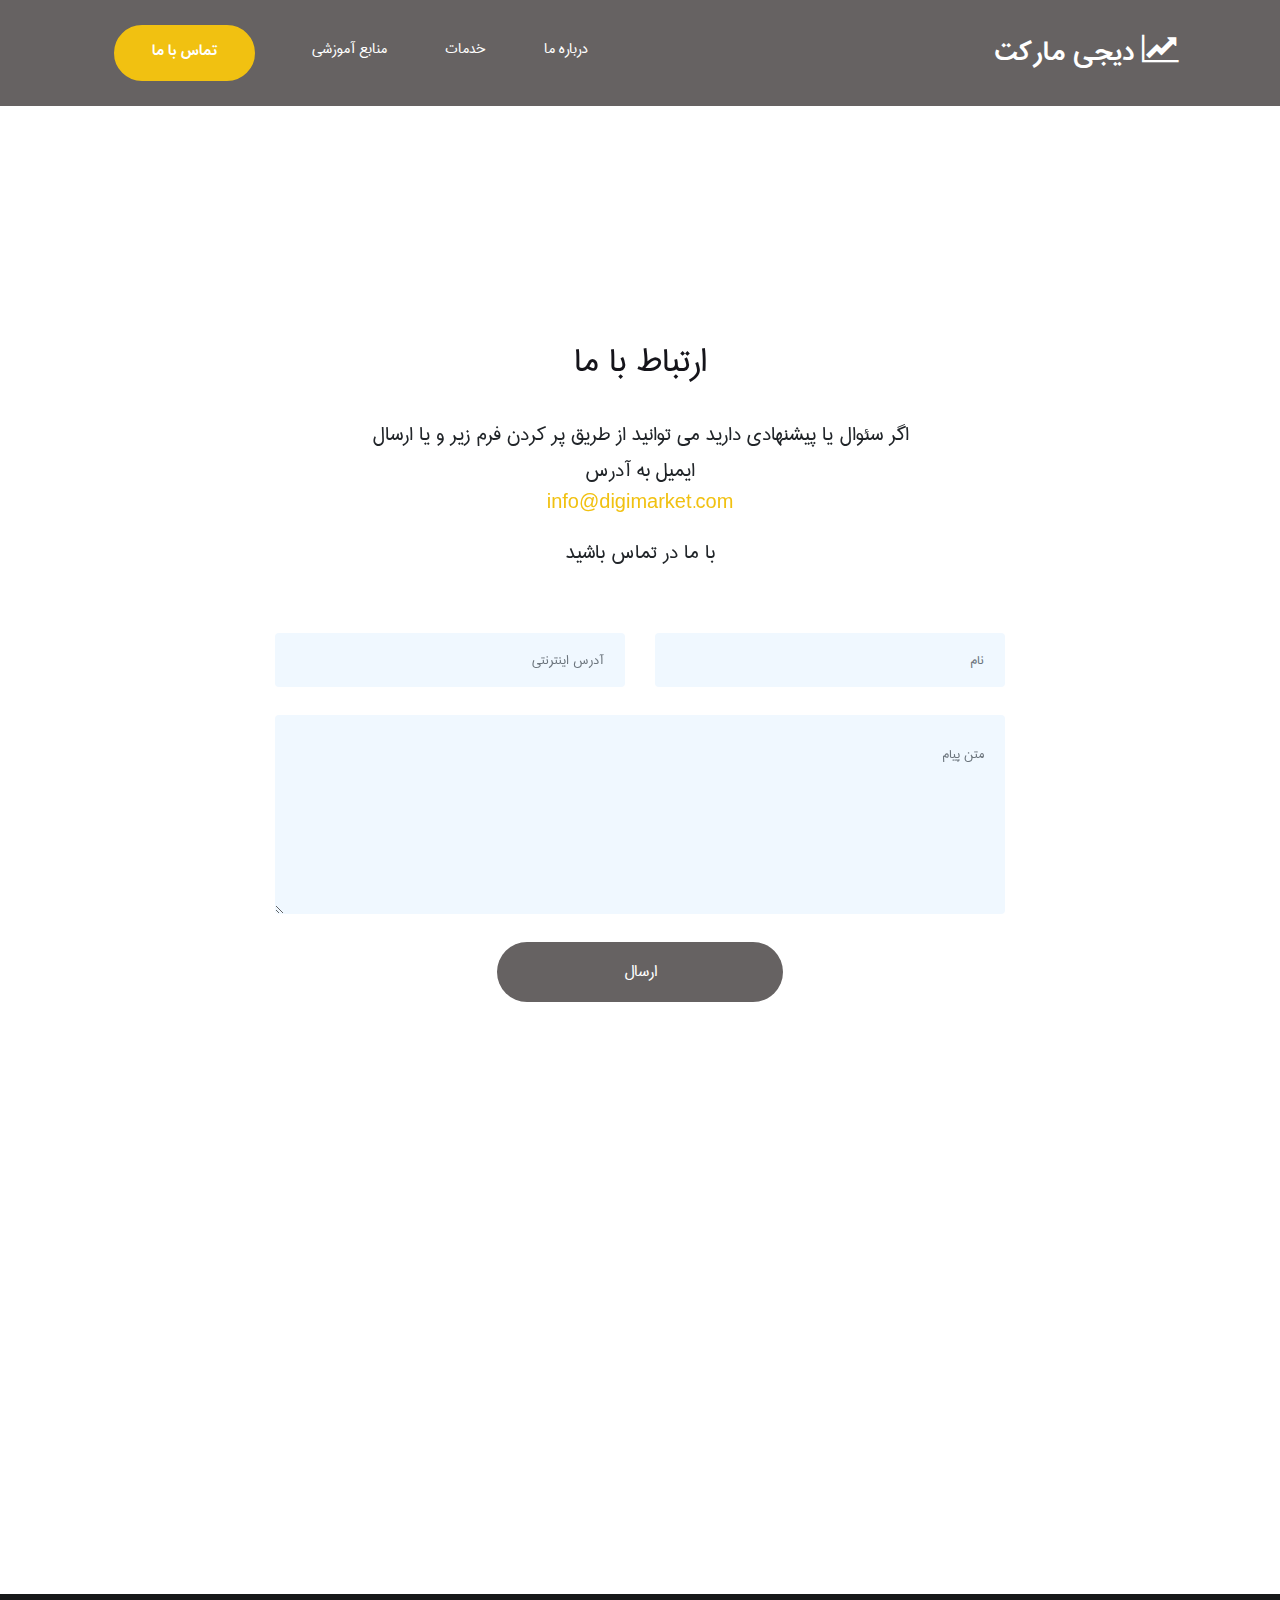
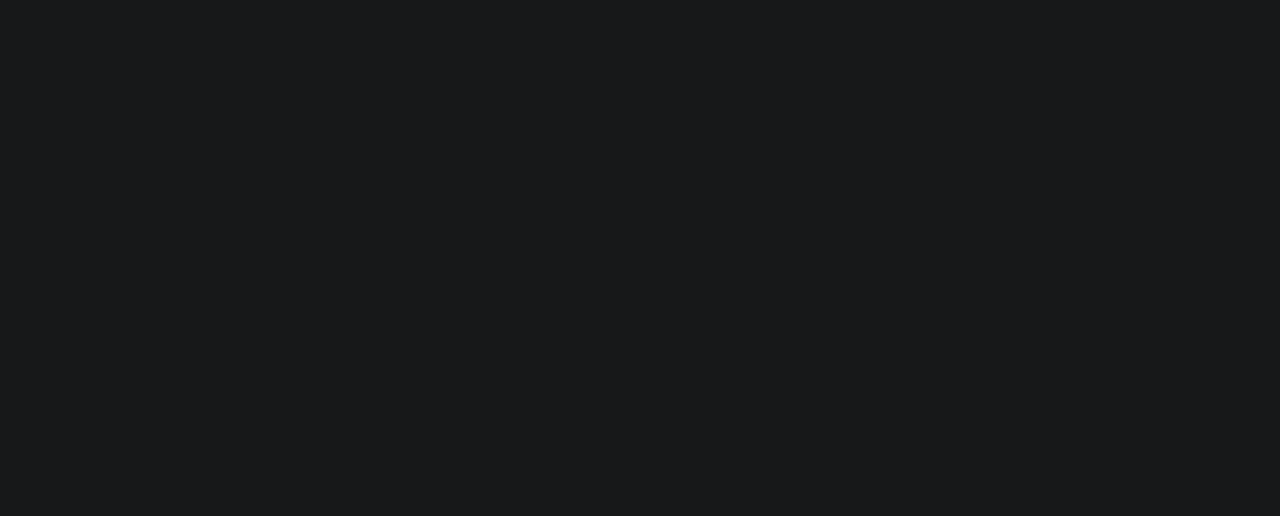
<file: contact.html>
<!DOCTYPE html>
<html lang="en">
<head>

     <title>Digital Trend Contact</title>
<!--

DIGITAL TREND

https://templatemo.com/tm-538-digital-trend

-->
     <meta charset="UTF-8">
     <meta http-equiv="X-UA-Compatible" content="IE=Edge">
     <meta name="description" content="">
     <meta name="keywords" content="">
     <meta name="author" content="">
     <meta name="viewport" content="width=device-width, initial-scale=1, maximum-scale=1">

     <link rel="stylesheet" href="css/bootstrap.min.css">
     <link rel="stylesheet" href="css/font-awesome.min.css">
     <link rel="stylesheet" href="css/aos.css">
     <link rel="stylesheet" href="css/owl.carousel.min.css">
     <link rel="stylesheet" href="css/owl.theme.default.min.css">

     <!-- MAIN CSS -->
     <link rel="stylesheet" href="css/templatemo-digital-trend.css">

</head>
<body>

     <!-- MENU BAR -->
     <nav class="navbar navbar-expand-lg" dir="rtl">
      <div class="container">
          <a class="navbar-brand" href="index.html" style="font-family:irsans-bold ;">
            <i class="fa fa-line-chart"></i>
             دیجی مارکت
          </a>

          <button class="navbar-toggler" type="button" data-toggle="collapse" data-target="#navbarNav" aria-controls="navbarNav" aria-expanded="false"
              aria-label="Toggle navigation">
              <span class="navbar-toggler-icon"></span>
          </button>

          <div class="collapse navbar-collapse" id="navbarNav">
              <ul class="navbar-nav mr-auto">
                  <li class="nav-item">
                      <a href="index.html" class="nav-link smoothScroll">درباره ما</a>
                  </li>
                  <li class="nav-item">
                      <a href="index.html" class="nav-link smoothScroll">خدمات </a>
                  </li>
                  <li class="nav-item">
                      <a href="blog.html" class="nav-link ">منابع آموزشی</a>
                  </li>
                  <li class="nav-item">
                      <a href="contact.html" class="nav-link contact active">تماس با ما</a>
                  </li>
              </ul>
          </div>
      </div>
  </nav>

     <!-- CONTACT -->
     <section class="contact section-padding">
          <div class="container">
               <div class="row">

                    <div class="col-lg-6 mx-auto col-md-7 col-12 py-5 mt-5 text-center" data-aos="fade-up">

                      <h1 class="mb-4">ارتباط با ما</h1>
                      <h3>اگر سئوال یا پیشنهادی دارید می توانید از طریق پر کردن فرم زیر و یا ارسال ایمیل به آدرس 
                      <p><a href="mailto:info@digimarket.com" style="color: #f1c111;">info@digimarket.com</a></p>
                      با ما در تماس باشید</h3>
                    </div>

                    <div class="col-lg-8 mx-auto col-md-10 col-12">
                    
                    
                      <form action="#" method="post" style="direction: rtl;" class="contact-form" data-aos="fade-up" data-aos-delay="300" role="form">
                        <div class="row">
                          <div class="col-lg-6 col-12">
                            <input type="text" class="form-control" name="name" placeholder="نام">
                          </div>

                          <div class="col-lg-6 col-12">
                            <input type="email" class="form-control" name="email" placeholder="آدرس اینترنتی">
                          </div>

                          <div class="col-lg-12 col-12">
                            <textarea class="form-control" rows="6" name="message" placeholder="متن پیام"></textarea>
                          </div>

                          <div class="col-lg-5 mx-auto col-7">
                            <button type="submit" class="form-control" id="submit-button" name="submit">ارسال</button>
                          </div>
                        </div>

                      </form>
                    </div>

               </div>
          </div>
     </section>

<!-- How to change your own map point
	1. Go to Google Maps
	2. Click on your location point
	3. Click "Share" and choose "Embed map" tab
	4. Copy only URL and paste it within the src="" field below
-->
     <div class="google-map" data-aos="zoom-in">
      <iframe src="https://www.google.com/maps/embed?pb=!1m18!1m12!1m3!1d6474.558803955291!2d51.472669774987594!3d35.76851247069587!2m3!1f0!2f0!3f0!3m2!1i1024!2i768!4f13.1!3m3!1m2!1s0x3f8e05851c4b85e1%3A0xa3c593b11941708c!2sTida%20Center!5e0!3m2!1sen!2s!4v1652805182524!5m2!1sen!2s" width="600" height="450" style="border:0;" allowfullscreen="" loading="lazy" referrerpolicy="no-referrer-when-downgrade"></iframe>
     </div>


     <footer class="site-footer">
      <div class="container">
        <div class="row">

          <div class="col-lg-5 mx-lg-auto col-md-8 col-10" >
            <h1 class="text-white" data-aos="fade-up" data-aos-delay="100" style="text-align: right;">پیشرفت کسب و کار شما تنها تخصص <strong>دیجیتال مارکت </strong>است</h1>
          </div>

          <div class="col-lg-3 col-md-6 col-12" data-aos="fade-up" data-aos-delay="200" style="text-align: right;">
            <h4 class="my-4">اطلاعات تماس</h4>

            <p class="mb-1">
              <i class="fa fa-phone mr-2 footer-icon"></i> 
              +98 910 070 100
            </p>

            <p>
              <a href="#">
                <i class="fa fa-envelope mr-2 footer-icon"></i>
                info@digimarket.com
              </a>
            </p>
          </div>

          <div class="col-lg-3 col-md-6 col-12" data-aos="fade-up" data-aos-delay="300" style="text-align: right;">
            <h4 class="my-4">آدرس شرکت</h4>

            <p class="mb-1">
                 <i class="fa fa-home mL-2 footer-icon"></i> 
               <span>تهران-پاسداران-گلستان پنجم-ساختمان فلان-پ19-طبقه اول</span>
            </p>
          </div>

          <div class="col-lg-4 mx-lg-auto text-center col-md-8 col-12 mb-1" data-aos="fade-up" data-aos-delay="400">
            <p class="copyright-text"> &copy; تمام حقوق برای شرکت دیجیتال مارکت  محفوظ است. 
            <br>
            <!-- <a rel="nofollow noopener" href="https://templatemo.com">Design: TemplateMo</a></p> -->
          </div>

          <div class="col-lg-4 mx-lg-auto col-md-6 col-12" data-aos="fade-up" data-aos-delay="500">
            
            <ul class="footer-link mx-auto">
              <!-- <li><a href="#">Stories</a></li> -->
              <li><a href="#">همکاری با ما</a></li>
              <li><a href="#">سیاست های حریم خصوصی</a></li>
            </ul>
          </div>

          <div class="col-lg-3 mx-lg-auto col-md-6 col-12" data-aos="fade-up" data-aos-delay="600">
            <ul class="social-icon">
              <li><a href="#" class="fa fa-instagram"></a></li>
              <li><a href="#" class="fa fa-twitter"></a></li>
              <li><a href="#" class="fa fa-dribbble"></a></li>
              <li><a href="#" class="fa fa-behance"></a></li>
            </ul>
          </div>

        </div>
      </div>
    </footer>


     <!-- SCRIPTS -->
     <script src="js/jquery.min.js"></script>
     <script src="js/bootstrap.min.js"></script>
     <script src="js/aos.js"></script>
     <script src="js/owl.carousel.min.js"></script>
     <script src="js/custom.js"></script>

</body>
</html>
</file>
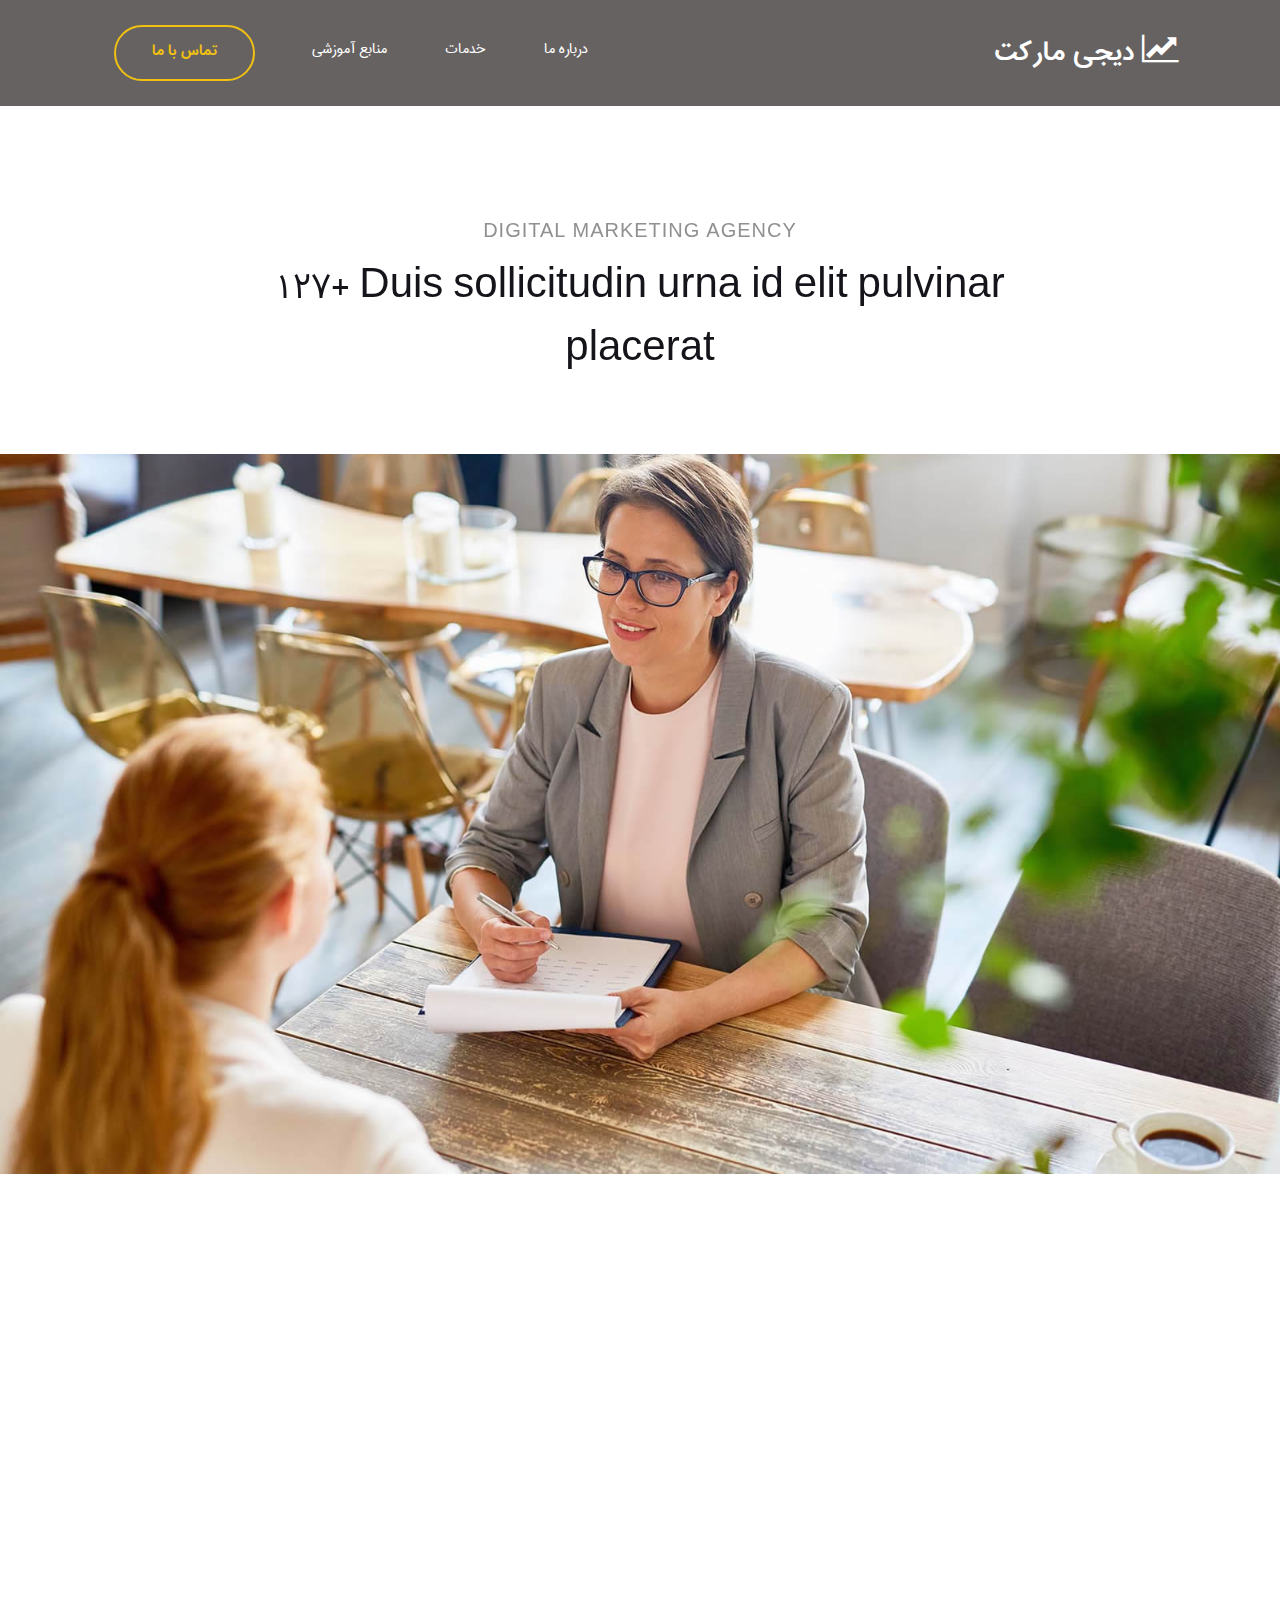
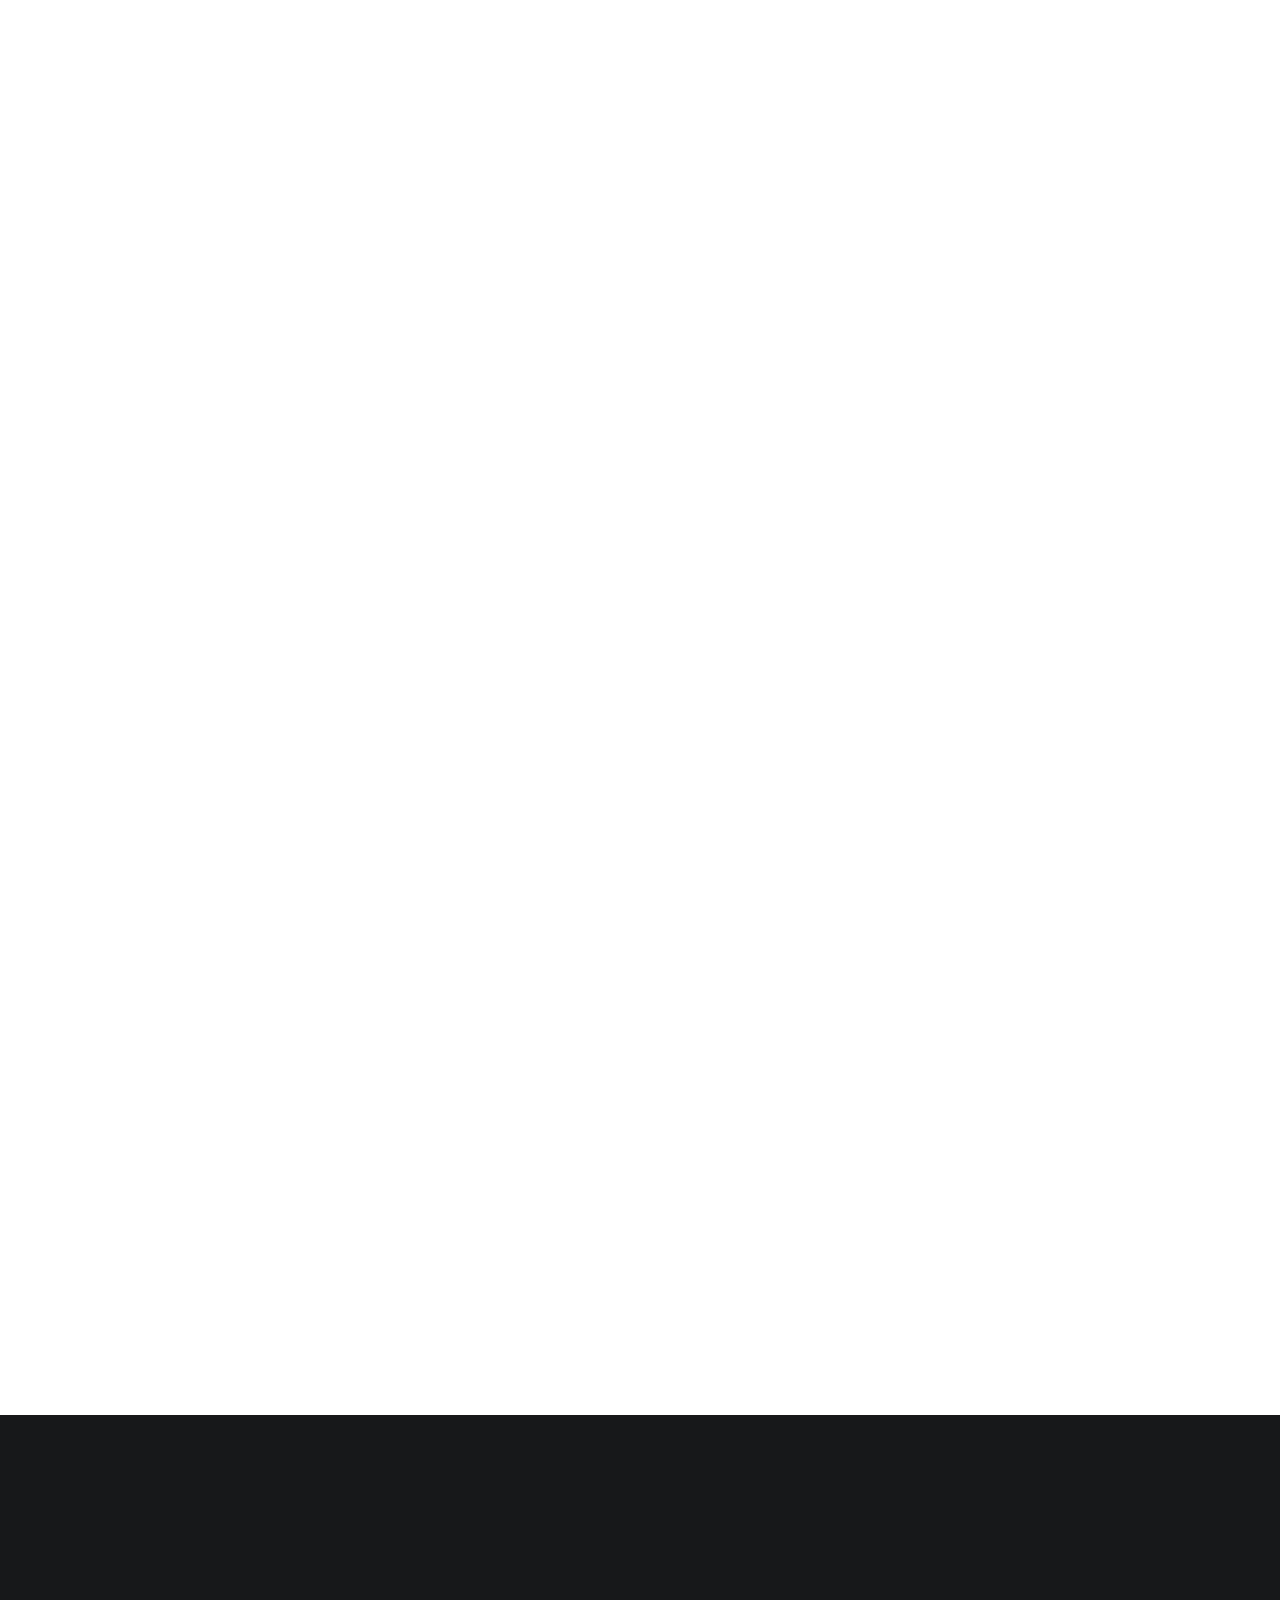
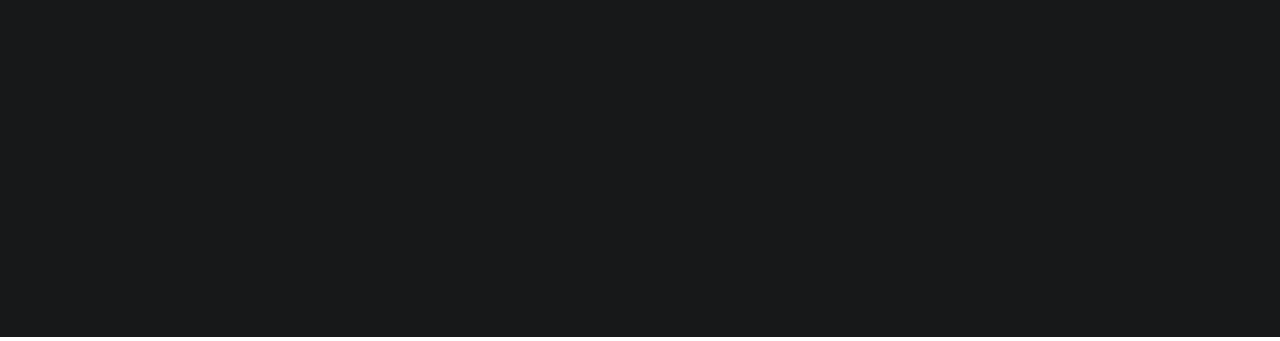
<file: project-detail.html>
<!DOCTYPE html>
<html lang="en">
<head>

     <title>Digital Trend - Project Detail</title>
<!--

DIGITAL TREND

https://templatemo.com/tm-538-digital-trend

-->
     <meta charset="UTF-8">
     <meta http-equiv="X-UA-Compatible" content="IE=Edge">
     <meta name="description" content="">
     <meta name="keywords" content="">
     <meta name="author" content="">
     <meta name="viewport" content="width=device-width, initial-scale=1, maximum-scale=1">

     <link rel="stylesheet" href="css/bootstrap.min.css">
     <link rel="stylesheet" href="css/font-awesome.min.css">
     <link rel="stylesheet" href="css/aos.css">
     <link rel="stylesheet" href="css/owl.carousel.min.css">
     <link rel="stylesheet" href="css/owl.theme.default.min.css">

     <!-- MAIN CSS -->
     <link rel="stylesheet" href="css/templatemo-digital-trend.css">

</head>
<body>

     <!-- MENU BAR -->
     <nav class="navbar navbar-expand-lg" dir="rtl">
      <div class="container">
          <a class="navbar-brand" href="index.html" style="font-family:irsans-bold ;">
            <i class="fa fa-line-chart"></i>
             دیجی مارکت
          </a>

          <button class="navbar-toggler" type="button" data-toggle="collapse" data-target="#navbarNav" aria-controls="navbarNav" aria-expanded="false"
              aria-label="Toggle navigation">
              <span class="navbar-toggler-icon"></span>
          </button>

          <div class="collapse navbar-collapse" id="navbarNav">
              <ul class="navbar-nav mr-auto">
                  <li class="nav-item">
                      <a href="#about" class="nav-link smoothScroll">درباره ما</a>
                  </li>
                  <li class="nav-item">
                      <a href="#project" class="nav-link smoothScroll">خدمات </a>
                  </li>
                  <li class="nav-item">
                      <a href="blog.html" class="nav-link">منابع آموزشی</a>
                  </li>
                  <li class="nav-item">
                      <a href="contact.html" class="nav-link contact">تماس با ما</a>
                  </li>
              </ul>
          </div>
      </div>
  </nav>


     <!-- PROJECT DETAIL -->
     <section class="project-detail section-padding-half">
          <div class="container">
               <div class="row">

                    <div class="col-lg-9 mx-auto col-md-10 col-12 mt-lg-5 text-center" data-aos="fade-up">

                      <h4>Digital Marketing Agency</h4>

                      <h1>127+ Duis sollicitudin urna id elit pulvinar placerat</h1>
                    </div>

               </div>
          </div>
     </section>

     <div class="full-image text-center" data-aos="zoom-in">
       <img src="images/project/project-detail/interview-process.jpg" class="img-fluid" alt="interview process">
     </div>

     <!-- PROJECT DETAIL -->
     <section class="project-detail section-padding">
          <div class="container">
               <div class="row">

                  <div class="col-lg-6 col-md-6 col-12 mb-5">

                      <img src="images/project/project-detail/personal-website.png" class="img-fluid" alt="personal website" data-aos="fade-up">
                    </div>

                    <div class="col-lg-5 col-md-6 mr-lg-auto mt-lg-5 col-12" data-aos="fade-up" data-aos-delay="200">

                      <h2>Pellentesque pretium interdum</h2>

                      <p class="mt-3 mb-4">Nunc sapien nulla, interdum at diam non, aliquam vestibulum leo. Fusce laoreet malesuada ante, consectetur consequat.</p>

                      <ul class="list-detail">
                        <li><span>Curabitur commodo a sapien non</span></li>
                        <li><span>Sed facilisis convallis turpis</span></li>
                        <li><span>Quisque placerat augue neque</span></li>
                        <li><span>Nullam fringilla arcu a tortor</span></li>
                      </ul>
                    </div>
               </div>

              <div class="col-lg-12 col-12">
                <div class="embed-responsive embed-responsive-16by9 my-5 py-5" data-aos="fade-up">
                    <iframe class="embed-responsive-item" width="800" height="450" src="https://www.youtube.com/embed/myVN26Vx4MU?controls=0" frameborder="0" allow="accelerometer; autoplay; encrypted-media; gyroscope; picture-in-picture" allowfullscreen></iframe>
                </div>
              </div>

              <div class="col-lg-9 mx-auto col-12" data-aos="fade-up">
                <div class="client-info mt-lg-5 py-lg-5">
                    <h3>Curabitur egestas mollis tellus sit amet porttitor. Sed leo nisl, posuere at molestie ac, suscipit auctor mauris. Etiam quis metus elementum, tempor risus vel.</h3>

                    <div class="d-flex align-items-center mt-3">
                      <img src="images/project/project-detail/male-avatar.png" class="img-fluid" alt="male avatar">

                      <p>Angelo Sharp, Creative Director</p>
                    </div>
                </div>
              </div>
          </div>
     </section>


     <footer class="site-footer">
      <div class="container">
        <div class="row">

          <div class="col-lg-5 mx-lg-auto col-md-8 col-10" >
            <h1 class="text-white" data-aos="fade-up" data-aos-delay="100" style="text-align: right;">پیشرفت کسب و کار شما تنها تخصص <strong>دیجیتال مارکت </strong>است</h1>
          </div>

          <div class="col-lg-3 col-md-6 col-12" data-aos="fade-up" data-aos-delay="200" style="text-align: right;">
            <h4 class="my-4">اطلاعات تماس</h4>

            <p class="mb-1">
              <i class="fa fa-phone mr-2 footer-icon"></i> 
              +98 910 070 100
            </p>

            <p>
              <a href="#">
                <i class="fa fa-envelope mr-2 footer-icon"></i>
                info@digimarket.com
              </a>
            </p>
          </div>

          <div class="col-lg-3 col-md-6 col-12" data-aos="fade-up" data-aos-delay="300" style="text-align: right;">
            <h4 class="my-4">آدرس شرکت</h4>

            <p class="mb-1">
                 <i class="fa fa-home mL-2 footer-icon"></i> 
               <span>تهران-پاسداران-گلستان پنجم-ساختمان فلان-پ19-طبقه اول</span>
            </p>
          </div>

          <div class="col-lg-4 mx-lg-auto text-center col-md-8 col-12 mb-1" data-aos="fade-up" data-aos-delay="400">
            <p class="copyright-text"> &copy; تمام حقوق برای شرکت دیجیتال مارکت  محفوظ است. 
            <br>
            <!-- <a rel="nofollow noopener" href="https://templatemo.com">Design: TemplateMo</a></p> -->
          </div>

          <div class="col-lg-4 mx-lg-auto col-md-6 col-12" data-aos="fade-up" data-aos-delay="500">
            
            <ul class="footer-link mx-auto">
              <!-- <li><a href="#">Stories</a></li> -->
              <li><a href="#">همکاری با ما</a></li>
              <li><a href="#">سیاست های حریم خصوصی</a></li>
            </ul>
          </div>

          <div class="col-lg-3 mx-lg-auto col-md-6 col-12" data-aos="fade-up" data-aos-delay="600">
            <ul class="social-icon">
              <li><a href="#" class="fa fa-instagram"></a></li>
              <li><a href="#" class="fa fa-twitter"></a></li>
              <li><a href="#" class="fa fa-dribbble"></a></li>
              <li><a href="#" class="fa fa-behance"></a></li>
            </ul>
          </div>

        </div>
      </div>
    </footer>


     <!-- SCRIPTS -->
     <script src="js/jquery.min.js"></script>
     <script src="js/bootstrap.min.js"></script>
     <script src="js/aos.js"></script>
     <script src="js/owl.carousel.min.js"></script>
     <script src="js/custom.js"></script>

</body>
</html>
</file>
<file: css/templatemo-digital-trend.css>
/*

DIGITAL TREND

https://templatemo.com/tm-538-digital-trend

*/
  
  @font-face {
      font-family:'irsans';
      src:url('../fonts/IRAN\ Sans\ Regular\ \(mmrostami.blog.ir\).ttf');
      font-weight: normal;
      font-style: normal;
  }

  @font-face {
    font-family:'irsans-bold';
    src:url('../fonts/IRAN\ Sans\ Bold\ \(mmrostami.blog.ir\).ttf');
    font-weight: bold;
    font-style: normal;
  }

  /* @font-face {
      font-family: 'Plain-Bold';
      src: url('../fonts/Plain-Bold.woff2') format('woff2'),
          url('../fonts/Plain-Bold.woff') format('woff');
      font-weight: bold;
      font-style: normal;
  } */

  :root {
    --primary-color:        #666262;
    --secondary-color:      #f1c111;
    --white-color:          #ffffff;
    --dark-color:           #171819;
    --project-bg:           #f0f8ff;
    --menu-bg:              #666262;

    --title-color:          #15141a;
    --gray-color:           #909090;
    --link-color:           #404040;
    --p-color:              #666262;

    --base-font-family:     'irsans', sans-serif;
    --title-font-family:    'irsans', sans-serif;
    --font-bold-family:     'irsans-bold', sans-serif;
    --font-weight-bold:     bold;

    --h1-font-size:         42px;
    --h2-font-size:         32px;
    --h3-font-size:         24px;
    --p-font-size:          20px;
    --base-font-size:       16px;
    --menu-font-size:       18px;

    --border-radius-large:  100px;
    --border-radius-small:  5px;
  }

  body {
    background: var(--white-color);
    font-family: var(--base-font-family);
  }


  /*---------------------------------------
     TYPOGRAPHY              
  -----------------------------------------*/

  h1,h2,h3,h4,h5,h6 {
    font-family: var(--title-font-family);
    line-height: inherit;
  }

  h1 {
    color: var(--title-color);
    font-size: var(--h1-font-size);
  }

  h2 {
    font-size: var(--h2-font-size);
    font-weight: 100;
  }

  h3 {
    font-size: var(--h3-font-size);
    font-weight: 100;
    margin-bottom: 0;
  }

  h4 {
    color: var(--gray-color);
    font-family: var(--base-font-family);
    font-size: var(--p-font-size);
    letter-spacing: 1px;
    text-transform: uppercase;
  }

  p {
    color: var(--p-color);
    font-size: var(--p-font-size);
    line-height: 1.5em;
  }

  b, 
  strong {
    letter-spacing: 0;
    color: var(--secondary-color);
  }


  /*  BLOCKQUOTES */
  .quote {
    position: relative;
    margin: 0;
  }

  .quote::after {
    content: "“";
    position: absolute;
    bottom: -80px;
    left: 20px;
    font-family: times;
    color: var(--gray-color);
    font-weight: var(--font-weight-bold);
    font-size: 14em;
    line-height: 0;
    opacity: 0.10;
  }

  blockquote {
    border-left: 5px solid rgba(0,0,0,0.05);
    display: block;
    margin: 42px 0;
    padding: 14px 22px;
    color: rgba(0,0,0,0.5);
  }


  /* BUTTON */
  .custom-btn {
    background: transparent;
    border: 2px solid var(--dark-color);
    border-radius: var(--border-radius-large);
    padding: 12px 26px 14px 26px;
    color: var(--dark-color);
    font-family: var(--title-font-family);
    font-size: var(--p-font-size);
    white-space: nowrap;
  }

  .custom-btn.btn-bg {
    background: var(--white-color);
    color: var(--primary-color);
    border-color: transparent;
	transition: all .3s ease;
  }
  
  .custom-btn:hover,
  .custom-btn:focus {
    background: var(--dark-color);
    color: var(--white-color);
    border-color: transparent;
  }


  /*---------------------------------------
     GENERAL               
  -----------------------------------------*/

  * {
    -webkit-box-sizing: border-box;
    -moz-box-sizing: border-box;
    box-sizing: border-box;
  }

  *::before,
  *::after {
    -webkit-box-sizing: border-box;
    -moz-box-sizing: border-box;
    box-sizing: border-box;
  }

  a {
    color: var(--link-color);
    font-weight: normal;
    text-decoration: none;
  }

  a:hover, 
  a:active, 
  a:focus {
    color: var(--secondary-color);
    outline: none;
    text-decoration: none;
  }

  ::selection {
    background: var(--secondary-color);
    color: var(--white-color);
  }

  .section-padding {
    padding: 8em 0;
  }
  .section-padding-half {
    padding: 4em 0;
  }

  .google-map iframe {
    display: block;
    width: 100%;
  }



  /*---------------------------------------
    MENU             
  -----------------------------------------*/

  .navbar {
    background: var(--menu-bg);
    z-index: 2;
    top: 0;
    right: 0;
    left: 0;
    padding: 1.5em;
  }

  .navbar-brand {
    color: var(--white-color);
    font-size: var(--h2-font-size);
  }

  .nav-link {
    color: var(--white-color);
    font-size: var(--menu-font-size);
    letter-spacing: 0.4px;
    margin: 0 1.6em;
    padding: 0.6em;
  }

  .nav-link.active,
  .nav-link:hover {
    color: var(--secondary-color);
  }

  .navbar-expand-lg .navbar-nav .nav-link {
    padding-right: 0;
    padding-left: 0;
  }

  .navbar-expand-lg .navbar-nav .nav-link.contact {
    border: 2px solid var(--secondary-color);
    border-radius: var(--border-radius-large);
    color: var(--secondary-color);
    font-family: var(--font-bold-family);
    padding: 0.6em 2em 0.8em 2em;
  }

  .navbar-expand-lg .navbar-nav .nav-link.contact:hover,
  .navbar-expand-lg .navbar-nav .nav-link.contact.active {
    background: var(--secondary-color);
    color: var(--white-color);
  }

  .navbar-nav .navbar-toggler-icon {
    background: none;
  }

  .navbar-toggler {
    border: 0;
    padding: 0;
    cursor: pointer;
    margin: 0 10px 0 0;
    width: 30px;
    height: 35px;
    outline: none;
  }

  .navbar-toggler:focus {
    outline: none;
  }

  .navbar-toggler[aria-expanded="true"] .navbar-toggler-icon {
    background: transparent;
  }

  .navbar-toggler[aria-expanded="true"] .navbar-toggler-icon::before,
  .navbar-toggler[aria-expanded="true"] .navbar-toggler-icon::after {
    transition: top 300ms 50ms ease, -webkit-transform 300ms 350ms ease;
    transition: top 300ms 50ms ease, transform 300ms 350ms ease;
    transition: top 300ms 50ms ease, transform 300ms 350ms ease, -webkit-transform 300ms 350ms ease;
    top: 0;
  }

  .navbar-toggler[aria-expanded="true"] .navbar-toggler-icon::before {
    transform: rotate(45deg);
  }

  .navbar-toggler[aria-expanded="true"] .navbar-toggler-icon::after {
    transform: rotate(-45deg);
  }

  .navbar-toggler .navbar-toggler-icon {
    background: var(--white-color);
    transition: background 10ms 300ms ease;
    display: block;
    width: 30px;
    height: 2px;
    position: relative;
  }

  .navbar-toggler .navbar-toggler-icon::before,
  .navbar-toggler .navbar-toggler-icon::after {
    transition: top 300ms 350ms ease, -webkit-transform 300ms 50ms ease;
    transition: top 300ms 350ms ease, transform 300ms 50ms ease;
    transition: top 300ms 350ms ease, transform 300ms 50ms ease, -webkit-transform 300ms 50ms ease;
    position: absolute;
    right: 0;
    left: 0;
    background: var(--white-color);
    width: 30px;
    height: 2px;
    content: '';
  }

  .navbar-toggler .navbar-toggler-icon::before {
    top: -8px;
  }

  .navbar-toggler .navbar-toggler-icon::after {
    top: 8px;
  }



  /*---------------------------------------
     HERO              
  -----------------------------------------*/

  .hero {
    position: relative;
    padding: 5em 0;
    overflow: hidden;
  }

  .hero-bg {
    background: linear-gradient(-170deg, var(--primary-color) 64%, var(--white-color) 30%);
  }

  .hero-image {
    position: relative;
    top: 2em;
  }



  /*---------------------------------------
     PROJECT              
  -----------------------------------------*/

  .project {
    background: var(--project-bg);
  }

  .project-wrapper {
    position: relative;
  }

  .project-wrapper img {
    border-radius: var(--border-radius-small);
  }

  .project-info {
    background: var(--white-color);
    border-radius: var(--border-radius-small);
    position: absolute;
    bottom: 32px;
    right: 32px;
    left: 32px;
    width: 90%;
    padding: 32px;
  }

  .project-info small {
    font-family: Plain-Bold;
    color: var(--gray-color);
    position: relative;
    top: 2px;
  }

  .project-info a {
    color: var(--primary-color);
  }

  .project-info .project-icon {
    background: var(--primary-color);
  }

  .project-icon {
    position: absolute;
    left: 10px;
    bottom: 10px;
    background: var(--dark-color);
    border-radius: var(--border-radius-large);
    color: var(--white-color);
    font-size: var(--h2-font-size);
    width: 40px;
    height: 40px;
    line-height: 40px;
    text-align: center;
    /* padding-left: 5px; */
  }

  .owl-theme .owl-dots .owl-dot {
    outline: none;
  }

  .owl-theme .owl-dots .owl-dot span {
    background: var(--gray-color);
    width: 50px;
    height: 3px;
    margin:  35px 5px;
  }

  .owl-theme .owl-dots .owl-dot.active span, 
  .owl-theme .owl-dots .owl-dot:hover span {
    background: var(--secondary-color);
  }

  .list-detail {
    margin-left: 1em;
    padding-left: 1em;
    position: relative;
  }

  .list-detail li {
    display: block;
    list-style: none;
    margin: 0.6em 0 0 0.8em;
  }

  .list-detail li::before {
    content: "";
    width: 0;
    height: 0;
    border-width: 0 16px 16px 0;
    border-color: transparent var(--secondary-color) transparent transparent;
    border-style: solid;
    position: absolute;
    left: 0;
  }

  .list-detail span {
    position: relative;
    bottom: 5px;
  }

  .client-info img {
    width: 100px;
    margin-right: 1em;
  }



  /*---------------------------------------
      ABOUT            
  -----------------------------------------*/

  .about {
    position: relative;
    overflow: hidden;
  }

  .about-image img {
    display: block;
    margin: 0 auto;
  }



  /*---------------------------------------
      BLOG            
  -----------------------------------------*/

  .blog-header {
    border-radius: var(--border-radius-small);
    position: relative;
    overflow: hidden;
  }

  .blog-header img {
    border-radius: var(--border-radius-small);
    display: block;
    
  }

  .blog-header-info {
    background: linear-gradient(transparent,rgba(0,0,0,0.95));
    position: absolute;
    right: 0;
    left: 0;
    bottom: 0;
    padding: 2em;
  }

  .blog-header-info h3 {
    max-width: 80%;
  }

  .blog-header-info a {
    color: var(--white-color);
  }

  .blog-header-info a:hover {
    color: var(--secondary-color);
  }

  .blog-sidebar img {
    border-radius: var(--border-radius-small);
    width: 159px;
    margin-right: 22px;
  }

  .blog-sidebar h3 {
    font-size: 18px;
  }



  /*---------------------------------------
     CONTACT              
  -----------------------------------------*/

  .newsletter-form .form-control,
  .contact-form .form-control {
    box-shadow: none;
    background: var(--project-bg);
    border: 0;
    padding: 1.7em 1.3em;
    margin: 14px 0;
  }

  .newsletter-form button,
  .contact-form #submit-button {
    background: var(--primary-color);
    border-radius: var(--border-radius-large);
    color: var(--white-color);
    cursor: pointer;
    font-size: var(--p-font-size);
    line-height: 0px;
    padding: 1.5em 1.3em;
  }

  .newsletter-form button {
    background: var(--secondary-color);
  }



  /*---------------------------------------
     FOOTER              
  -----------------------------------------*/

  .site-footer {
    background: var(--dark-color);
    padding: 7em 0 6em 0;
  }

  .site-footer a {
    color: var(--p-color);
  }

  .site-footer a:hover,
  .footer-icon {
    color: var(--secondary-color);
  }

  .footer-link li {
    display: inline-block;
    list-style: none;
    margin: 0 10px;
  }

  .copyright-text,
  .footer-link,
  .site-footer .social-icon {
    margin-top: 6em;
  }

  .copyright-text {
    margin-top: 5.3em;
  }



  /*---------------------------------------
     SOCIAL ICON              
  -----------------------------------------*/

  .social-icon {
    position: relative;
    padding: 0;
    margin: 4em 0 0 0;
  }

  .social-icon li {
    display: inline-block;
    list-style: none;
  }

  .social-icon li a {
    text-decoration: none;
    display: inline-block;
    font-size: var(--base-font-size);
    margin: 10px;
    text-align: center;
  }



  /*---------------------------------------
     RESPONSIVE STYLES              
  -----------------------------------------*/

  @media screen and (min-width: 1200px) {

    .about-info h2 {
      max-width: 70%;
    }
  }

  @media screen and (min-width: 991px) {

    .project h2 {
      max-width: 32%;
      margin: 0 auto;
    }
  }

  @media screen and (max-width: 991px) {

    .hero {
      padding-top:0em;
    }
    .hero-bg {
      background: linear-gradient(-170deg, var(--primary-color) 74%, var(--white-color) 50%);
    }

    .hero-text {
      bottom: 2em;
      margin-top: 40px;
      padding-bottom: 20px;
    }

    .navbar {
      padding: 1em;
    }

    .navbar-collapse {
      text-align: center;
      padding: 2.5em 0;
    }

    .nav-link {
      display: inline-block;
    }

    .navbar-expand-lg .navbar-nav .nav-link.contact {
      margin: 1em 0;
    }

    .copyright-text, 
    .footer-link, 
    .site-footer .social-icon {
      margin-top: 3em;
      padding: 0;
      text-align: left;
    }
  }

  @media screen and (max-width: 767px) {

    h1 {
      font-size: 36px;
    }

    h2 {
      font-size: 28px;
    }

    h3 {
      font-size: 22px;
    }

    .project-info {
      right: 0;
      left: 0;
      margin: 0 auto;
    }

    .footer-link, 
    .site-footer .social-icon {
      margin-top: 1em;
    }

    .copyright-text {
      margin: 2.5em 0 1em 0;
    }

    .footer-link li {
      margin-left: 0;
    }
  }
</file>
